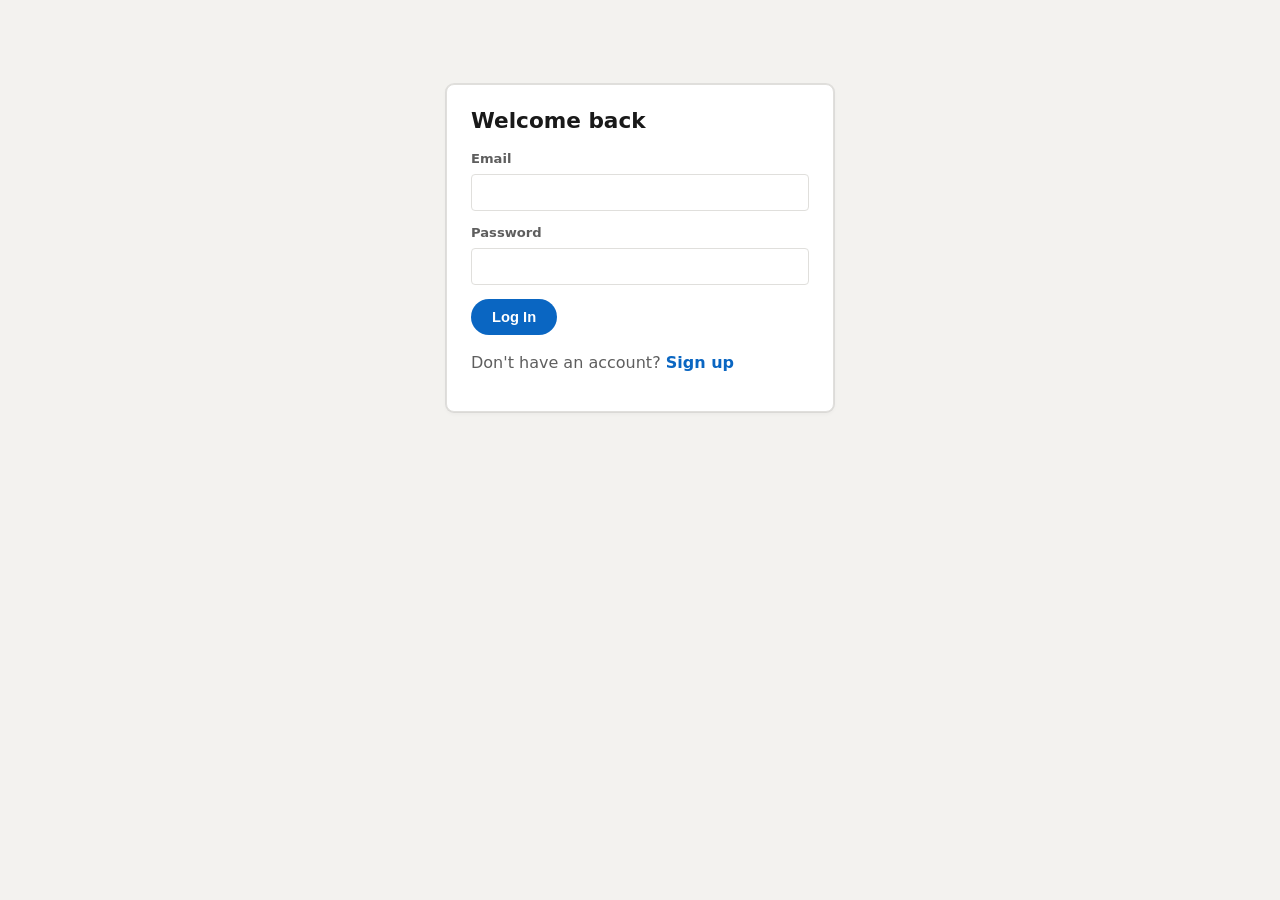
<file: frontend/index.html>
<!DOCTYPE html>
<html lang="en">
<head>
<meta charset="UTF-8" />
<title>CareerBridge</title>
<script>
  const hasToken = !!localStorage.getItem("cp_token");
  window.location.href = hasToken ? "pages/home.html" : "pages/login.html";
</script>
</head>
<body></body>
</html>
</file>
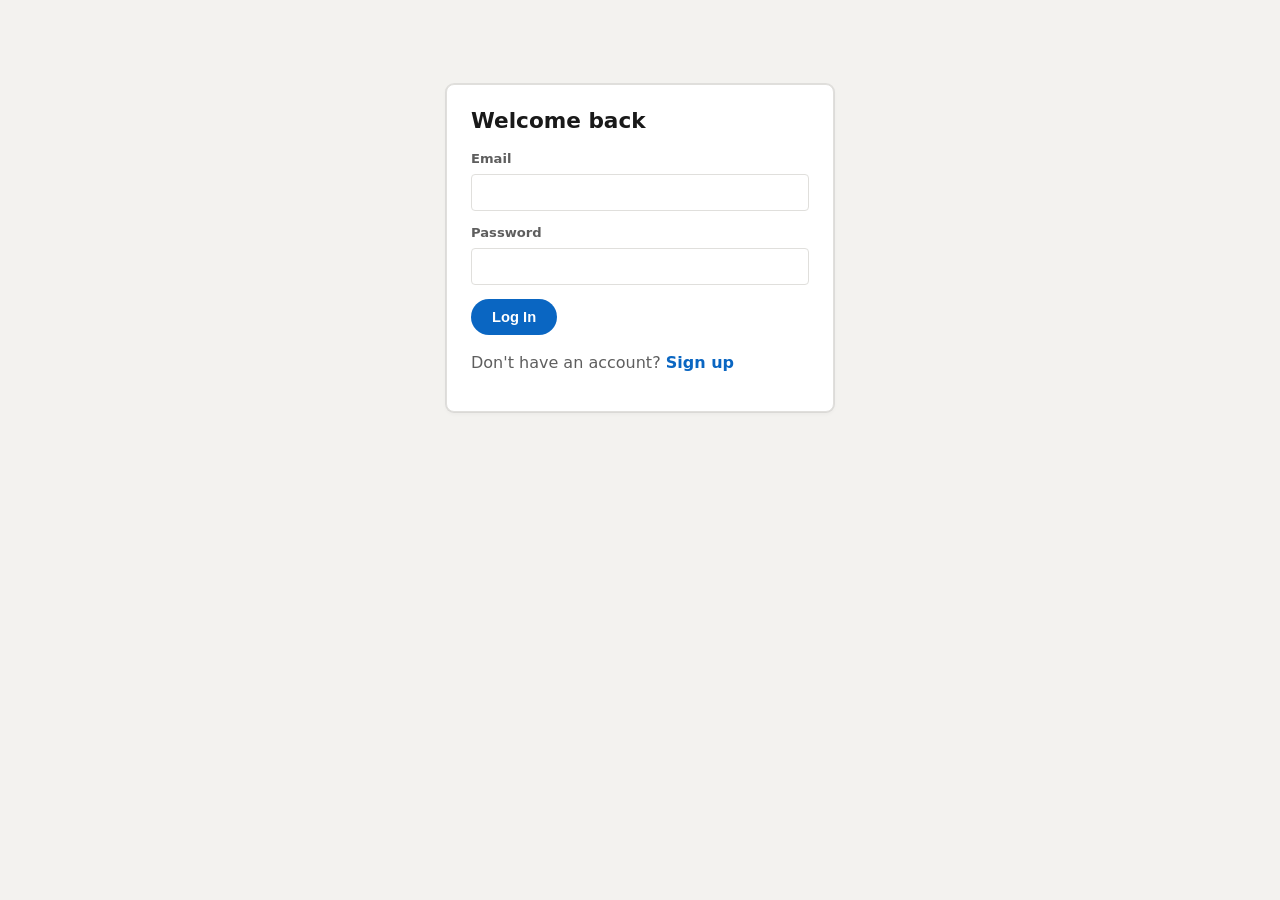
<file: frontend/pages/admin.html>
<!DOCTYPE html>
<html lang="en">
<head>
<meta charset="UTF-8" />
<title>Admin — CareerBridge</title>
<meta name="viewport" content="width=device-width, initial-scale=1" />
<link rel="stylesheet" href="../css/style.css" />
</head>
<body>
  <div class="navbar" id="navbar"></div>
  <div class="container">
    <div id="errorBox" class="error-msg"></div>
    <div id="successBox" class="success-msg"></div>

    <div class="card">
      <h3 class="mt-0">Platform Statistics</h3>
      <div id="statsGrid" class="grid cols-2 text-muted"><div class="loading-row" role="status"><span class="spinner" aria-hidden="true"></span><span>Loading</span></div></div>
    </div>

    <div class="card">
      <h3 class="mt-0">Users</h3>
      <div id="usersList" class="text-muted"><div class="loading-row" role="status"><span class="spinner" aria-hidden="true"></span><span>Loading</span></div></div>
    </div>

    <div class="card">
      <h3 class="mt-0">Organizations</h3>
      <div id="orgsList" class="text-muted"><div class="loading-row" role="status"><span class="spinner" aria-hidden="true"></span><span>Loading</span></div></div>
    </div>

    <div class="card">
      <h3 class="mt-0">Reports</h3>
      <div id="reportsList" class="text-muted"><div class="loading-row" role="status"><span class="spinner" aria-hidden="true"></span><span>Loading</span></div></div>
    </div>
  </div>

  <script src="../js/api.js"></script>
  <script>
    Auth.requireLogin();
    renderNavbar("admin.html");
    const user = Auth.getUser();
    if (user.role !== "admin") {
      document.querySelector(".container").innerHTML = `<div class="card"><p>Admins only.</p></div>`;
      throw new Error("Not an admin");
    }

    async function loadAdmin() {
      hideError("errorBox");
      try {
        const [stats, users, orgs, reports] = await Promise.all([
          apiRequest("/api/admin/stats"),
          apiRequest("/api/admin/users"),
          apiRequest("/api/admin/organizations"),
          apiRequest("/api/admin/reports"),
        ]);
        document.getElementById("statsGrid").innerHTML = Object.entries(stats).map(([key, val]) => `
          <div class="card" style="margin-bottom:0;">
            <div style="font-size:1.6rem; font-weight:700; color:var(--text);">${esc(val)}</div>
            <div class="text-muted" style="font-size:0.8rem;">${esc(key.replace(/_/g, ' '))}</div>
          </div>
        `).join("");

        document.getElementById("usersList").innerHTML = users.map(u => `
          <div class="flex-between" style="padding:8px 0; border-bottom:1px solid var(--border);">
            <div>
              <strong>${esc(u.name)}</strong> <span class="text-muted">(${esc(u.role)})</span>
              <div class="text-muted" style="font-size:0.8rem;">${esc(u.email)}</div>
            </div>
            <div>
              <span class="badge type-${u.is_active ? 'internship' : 'job'}">${u.is_active ? 'active' : 'suspended'}</span>
              ${u.is_active
                ? `<button class="secondary danger suspendBtn" data-id="${esc(u.id)}" style="margin-top:0;">Suspend</button>`
                : `<button class="secondary reactivateBtn" data-id="${esc(u.id)}" style="margin-top:0;">Reactivate</button>`}
            </div>
          </div>
        `).join("");

        document.querySelectorAll(".suspendBtn").forEach(el =>
          el.addEventListener("click", async () => {
            await apiRequest(`/api/admin/users/${el.dataset.id}/suspend`, { method: "PUT" });
            loadAdmin();
          })
        );
        document.querySelectorAll(".reactivateBtn").forEach(el =>
          el.addEventListener("click", async () => {
            await apiRequest(`/api/admin/users/${el.dataset.id}/reactivate`, { method: "PUT" });
            loadAdmin();
          })
        );

        document.getElementById("orgsList").innerHTML = orgs.length ? orgs.map(o => `
          <div class="flex-between" style="padding:8px 0; border-bottom:1px solid var(--border);">
            <div><strong>${esc(o.name)}</strong> <span class="text-muted">${esc(o.industry || '')}</span></div>
            ${o.is_verified
              ? '<span class="badge type-internship">verified</span>'
              : `<button class="verifyBtn" data-id="${esc(o.id)}" style="margin-top:0;">Verify</button>`}
          </div>
        `).join("") : `<p class="text-muted">No organizations yet.</p>`;

        document.querySelectorAll(".verifyBtn").forEach(el =>
          el.addEventListener("click", async () => {
            await apiRequest(`/api/admin/organizations/${el.dataset.id}/verify`, { method: "PUT" });
            loadAdmin();
          })
        );

        document.getElementById("reportsList").innerHTML = reports.length ? reports.map(r => `
          <div style="padding:8px 0; border-bottom:1px solid var(--border);">
            <div class="flex-between">
              <strong>${esc(r.target_type)} report by ${esc(r.reporter_name)}</strong>
              <span class="badge type-job">${esc(r.status)}</span>
            </div>
            <p class="text-muted" style="font-size:0.85rem;">${esc(r.reason)}</p>
          </div>
        `).join("") : `<p class="text-muted">No reports.</p>`;

      } catch (err) {
        showError("errorBox", err.message);
      }
    }

    loadAdmin();
  </script>
</body>
</html>
</file>
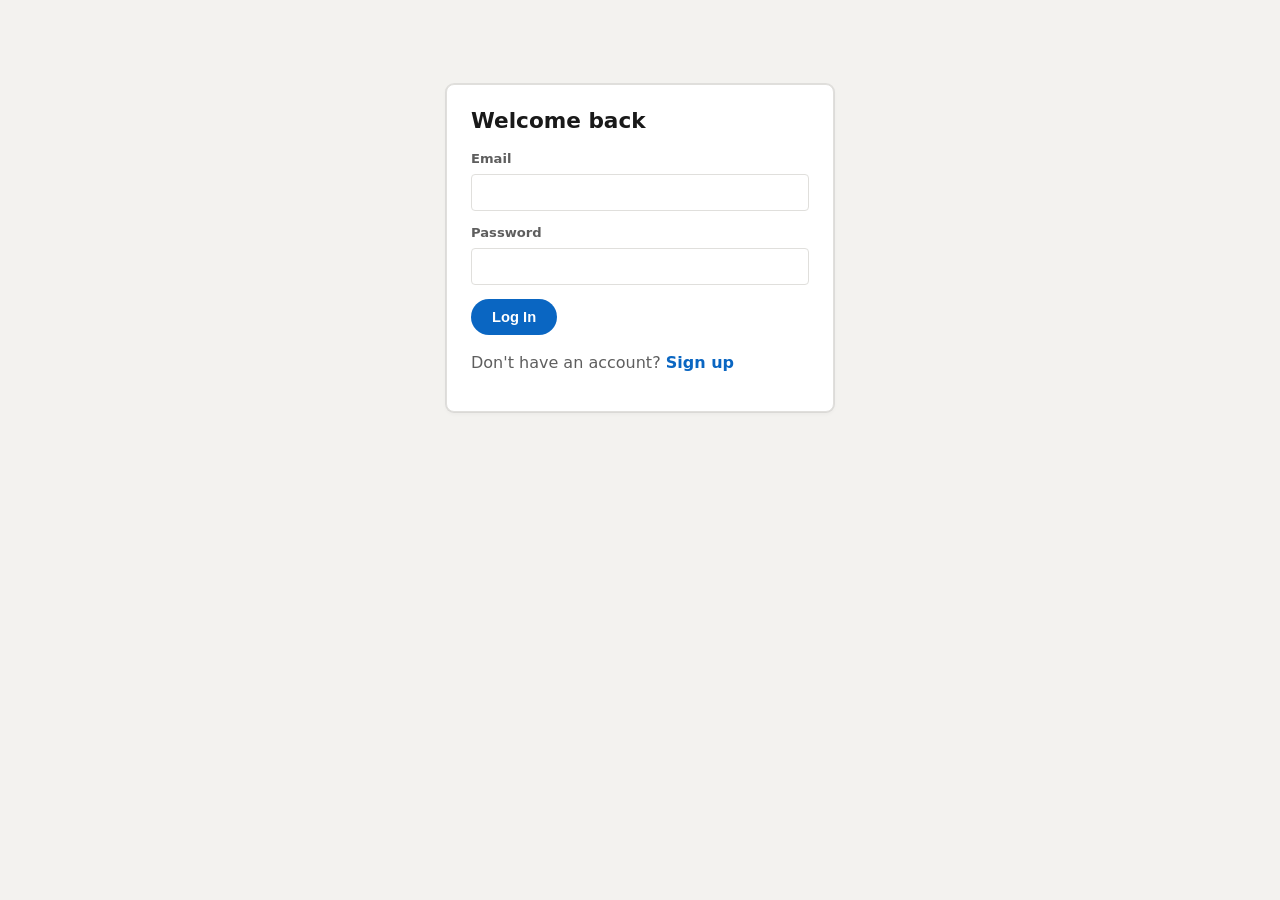
<file: frontend/pages/ai-assistant.html>
<!DOCTYPE html>
<html lang="en">
<head>
<meta charset="UTF-8" />
<title>AI Assistant — CareerBridge</title>
<meta name="viewport" content="width=device-width, initial-scale=1" />
<link rel="stylesheet" href="../css/style.css" />
</head>
<body>
  <div class="navbar" id="navbar"></div>
  <div class="container">
    <div id="errorBox" class="error-msg"></div>
    <div id="successBox" class="success-msg"></div>

    <div class="card">
      <h3 class="mt-0">💬 Career Assistant</h3>
      <p class="text-muted">Ask anything about your profile, skills, or career path — the assistant uses your actual profile data.</p>
      <textarea id="careerQuestion" rows="2" placeholder="e.g. What skills am I missing for backend roles?"></textarea>
      <button id="askBtn">Ask</button>
      <div id="careerAnswer" style="margin-top:14px;"></div>
    </div>

    <div class="card">
      <h3 class="mt-0">📋 Job Description Analyzer</h3>
      <p class="text-muted">Paste a job description to see required skills, and your match if you're logged in.</p>
      <textarea id="jobDescription" rows="5" placeholder="Paste the full job description here..."></textarea>
      <button id="analyzeJobBtn">Analyze</button>
      <div id="jobAnalysisResult" style="margin-top:14px;"></div>
    </div>

    <div class="card">
      <h3 class="mt-0">📄 Resume → Profile</h3>
      <p class="text-muted">Upload a PDF or DOCX resume. You'll review everything before it's saved — nothing is added automatically.</p>
      <input type="file" id="resumeFile" accept=".pdf,.docx" />
      <button id="uploadResumeBtn">Extract Info</button>
      <div id="resumePreview" style="margin-top:14px;"></div>
    </div>
  </div>

  <script src="../js/api.js"></script>
  <script>
    Auth.requireLogin();
    renderNavbar("ai-assistant.html");

    document.getElementById("askBtn").addEventListener("click", (e) => withBusy(e.currentTarget, "Thinking...", async () => {
      const question = document.getElementById("careerQuestion").value.trim();
      if (!question) return;
      const el = document.getElementById("careerAnswer");
      el.innerHTML = spinnerHtml("Thinking");
      try {
        const result = await apiRequest("/api/ai/career-assistant", { method: "POST", body: { question } });
        el.innerHTML = `
          <p>${esc(result.answer)}</p>
          ${result.suggested_next_steps.length ? `
            <p class="text-muted" style="margin-bottom:4px;">Suggested next steps:</p>
            <ul>${result.suggested_next_steps.map(s => `<li>${esc(s)}</li>`).join("")}</ul>
          ` : ''}
        `;
      } catch (err) {
        el.innerHTML = "";
        showError("errorBox", err.message);
      }
    }));

    document.getElementById("analyzeJobBtn").addEventListener("click", (e) => withBusy(e.currentTarget, "Analyzing...", async () => {
      const description = document.getElementById("jobDescription").value.trim();
      if (!description) return;
      const el = document.getElementById("jobAnalysisResult");
      el.innerHTML = spinnerHtml("Analyzing");
      try {
        const result = await apiRequest("/api/ai/job-analyzer", { method: "POST", body: { description } });
        const a = result.analysis;
        let html = `
          <div><strong>Required skills:</strong> ${a.required_skills.map(s => `<span class="tag">${esc(s)}</span>`).join("") || '<span class="text-muted">None detected</span>'}</div>
          <div style="margin-top:8px;"><strong>Preferred skills:</strong> ${a.preferred_skills.map(s => `<span class="tag">${esc(s)}</span>`).join("") || '<span class="text-muted">None detected</span>'}</div>
          <p class="text-muted" style="margin-top:8px;">Education: ${esc(a.education_requirement || 'Not specified')} • Experience: ${esc(a.experience_requirement || 'Not specified')} • Difficulty: ${esc(a.estimated_difficulty || 'unclear')}</p>
          ${a.key_notes ? `<p class="text-muted"><strong>Notes:</strong> ${esc(a.key_notes)}</p>` : ''}
        `;
        if (result.match) {
          html += `
            <div class="match-score" style="margin-top:14px;">${result.match.match_score}%</div>
            <p class="text-muted" style="margin-top:-8px;">Your match against this job</p>
          `;
        }
        el.innerHTML = html;
      } catch (err) {
        el.innerHTML = "";
        showError("errorBox", err.message);
      }
    }));

    document.getElementById("uploadResumeBtn").addEventListener("click", (ev) => withBusy(ev.currentTarget, "Reading resume...", async () => {
      const fileInput = document.getElementById("resumeFile");
      if (!fileInput.files.length) { showError("errorBox", "Choose a file first."); return; }
      const el = document.getElementById("resumePreview");
      el.innerHTML = spinnerHtml("Reading your resume. This can take up to a minute");

      const formData = new FormData();
      formData.append("file", fileInput.files[0]);

      try {
        const response = await fetch(`${API_BASE_URL}/api/ai/resume-to-profile`, {
          method: "POST",
          headers: { "Authorization": `Bearer ${Auth.getToken()}` },
          body: formData,
        });
        const data = await response.json();
        if (!response.ok) throw new Error(data.detail || "Resume analysis failed.");

        window._resumeData = data;
        el.innerHTML = `
          <p class="text-muted">Review the extracted info below, then confirm to save it to your profile.</p>
          <label>Headline</label><input type="text" id="rHeadline" value="${esc(data.headline || '')}" />
          <label>Bio</label><textarea id="rBio" rows="2">${esc(data.bio || '')}</textarea>
          <label>Skills (comma separated)</label><input type="text" id="rSkills" value="${esc((data.skills || []).join(', '))}" />
          <p class="text-muted" style="margin-top:10px;">Education found: ${data.education.length} • Experience found: ${data.experience.length} • Projects found: ${data.projects.length}</p>
          <button id="confirmResumeBtn">Confirm &amp; Save to Profile</button>
        `;

        document.getElementById("confirmResumeBtn").addEventListener("click", (ev) => withBusy(ev.currentTarget, "Saving to profile...", async () => {
          try {
            await apiRequest("/api/ai/resume-to-profile/confirm", {
              timeoutMs: 120000,
              method: "POST",
              body: {
                headline: document.getElementById("rHeadline").value,
                bio: document.getElementById("rBio").value,
                skills: document.getElementById("rSkills").value.split(",").map(s => s.trim()).filter(Boolean),
                education: data.education,
                experience: data.experience,
                projects: data.projects,
                certifications: data.certifications,
              },
            });
            showSuccess("successBox", "Profile updated from resume.");
            el.innerHTML = "";
          } catch (err) {
            showError("errorBox", err.message);
          }
        }));
      } catch (err) {
        el.innerHTML = "";
        showError("errorBox", err.message);
      }
    }));
  </script>
</body>
</html>
</file>
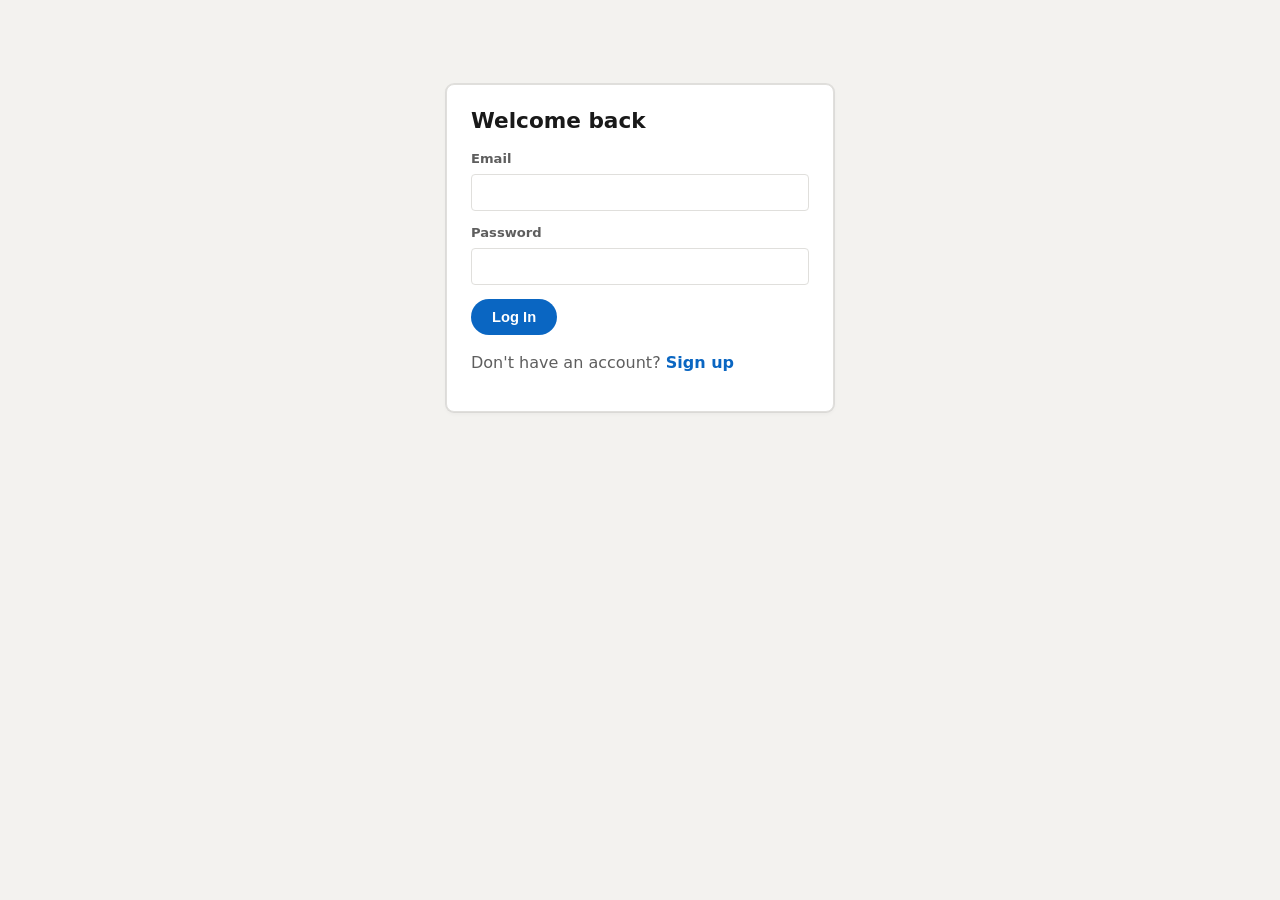
<file: frontend/pages/connections.html>
<!DOCTYPE html>
<html lang="en">
<head>
<meta charset="UTF-8" />
<title>Connections — CareerBridge</title>
<meta name="viewport" content="width=device-width, initial-scale=1" />
<link rel="stylesheet" href="../css/style.css" />
</head>
<body>
  <div class="navbar" id="navbar"></div>
  <div class="container">
    <div id="errorBox" class="error-msg"></div>
    <div id="successBox" class="success-msg"></div>

    <div class="card">
      <h3 class="mt-0">Pending Requests</h3>
      <div id="pendingList" class="text-muted"><div class="loading-row" role="status"><span class="spinner" aria-hidden="true"></span><span>Loading</span></div></div>
    </div>

    <div class="card">
      <h3 class="mt-0">Your Connections</h3>
      <div id="connectionsList" class="text-muted"><div class="loading-row" role="status"><span class="spinner" aria-hidden="true"></span><span>Loading</span></div></div>
    </div>
  </div>

  <script src="../js/api.js"></script>
  <script>
    Auth.requireLogin();
    renderNavbar("connections.html");

    async function loadConnections() {
      hideError("errorBox");
      try {
        const [pending, connections] = await Promise.all([
          apiRequest("/api/connections/pending"),
          apiRequest("/api/connections"),
        ]);
        document.getElementById("pendingList").innerHTML = pending.length
          ? pending.map(p => `
              <div class="flex-between" style="padding:8px 0; border-bottom:1px solid var(--border);">
                <div><strong>${esc(p.requester_name)}</strong> <span class="text-muted">(${esc(p.requester_role)})</span></div>
                <div>
                  <button data-id="${esc(p.id)}" class="acceptBtn" style="margin-top:0;">Accept</button>
                  <button data-id="${esc(p.id)}" class="secondary rejectBtn" style="margin-top:0;">Reject</button>
                </div>
              </div>
            `).join("")
          : `<p class="text-muted">No pending requests.</p>`;

        document.getElementById("connectionsList").innerHTML = connections.length
          ? connections.map(c => `
              <div class="flex-between" style="padding:8px 0; border-bottom:1px solid var(--border);">
                <div><strong>${esc(c.other_user_name)}</strong> <span class="text-muted">(${esc(c.other_user_role)})</span></div>
                <button data-id="${esc(c.id)}" class="secondary danger removeBtn" style="margin-top:0;">Remove</button>
              </div>
            `).join("")
          : `<p class="text-muted">No connections yet. Search for people to connect with.</p>`;

        document.querySelectorAll(".acceptBtn").forEach(el =>
          el.addEventListener("click", async () => {
            await apiRequest(`/api/connections/${el.dataset.id}/accept`, { method: "PUT" });
            showSuccess("successBox", "Connection accepted.");
            loadConnections();
          })
        );
        document.querySelectorAll(".rejectBtn").forEach(el =>
          el.addEventListener("click", async () => {
            await apiRequest(`/api/connections/${el.dataset.id}/reject`, { method: "PUT" });
            loadConnections();
          })
        );
        document.querySelectorAll(".removeBtn").forEach(el =>
          el.addEventListener("click", async () => {
            await apiRequest(`/api/connections/${el.dataset.id}`, { method: "DELETE" });
            loadConnections();
          })
        );
      } catch (err) {
        showError("errorBox", err.message);
      }
    }

    loadConnections();
  </script>
</body>
</html>
</file>
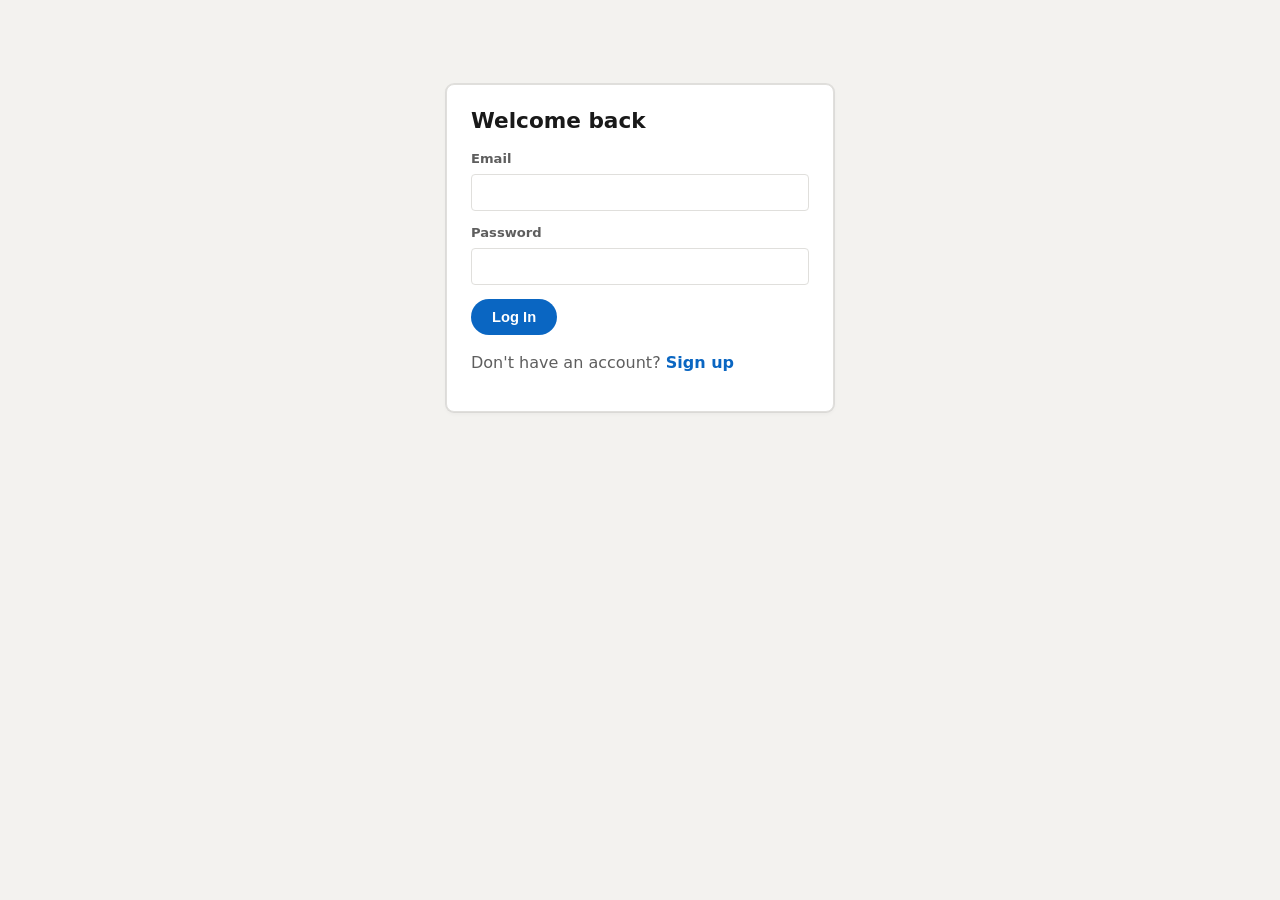
<file: frontend/pages/feed.html>
<!DOCTYPE html>
<html lang="en">
<head>
<meta charset="UTF-8" />
<title>Feed — CareerBridge</title>
<meta name="viewport" content="width=device-width, initial-scale=1" />
<link rel="stylesheet" href="../css/style.css" />
</head>
<body>
  <div class="navbar" id="navbar"></div>
  <div class="container">
    <div id="errorBox" class="error-msg"></div>
    <div id="successBox" class="success-msg"></div>

    <div class="card">
      <h3 class="mt-0">Share something</h3>
      <textarea id="postContent" rows="3" placeholder="Share an update, achievement, question, or project..."></textarea>
      <div class="grid cols-2">
        <select id="postType">
          <option value="text">Text</option>
          <option value="achievement">Achievement</option>
          <option value="project">Project</option>
          <option value="question">Question</option>
          <option value="learning">Learning</option>
          <option value="announcement">Announcement</option>
        </select>
        <button class="secondary" id="aiHelpBtn" type="button" style="margin-top:0;">✨ AI: Improve Writing</button>
      </div>
      <button id="publishBtn">Publish</button>
    </div>

    <div class="card">
      <h3 class="mt-0">Recommended For You</h3>
      <div id="recommendedOpportunities" class="text-muted"><div class="loading-row" role="status"><span class="spinner" aria-hidden="true"></span><span>Loading</span></div></div>
    </div>

    <div class="card">
      <h3 class="mt-0">Your Feed</h3>
      <div id="postsFeed" class="text-muted"><div class="loading-row" role="status"><span class="spinner" aria-hidden="true"></span><span>Loading</span></div></div>
    </div>
  </div>

  <script src="../js/api.js"></script>
  <script>
    Auth.requireLogin();
    renderNavbar("feed.html");
    const user = Auth.getUser();

    document.getElementById("aiHelpBtn").addEventListener("click", (e) => withBusy(e.currentTarget, "Improving...", async () => {
      const content = document.getElementById("postContent").value.trim();
      if (!content) { showError("errorBox", "Write a draft first."); return; }
      try {
        const result = await apiRequest("/api/ai/post-assistant", {
          method: "POST",
          body: { content, action: "improve" },
        });
        document.getElementById("postContent").value = result.revised_content;
        if (result.suggested_hashtags && result.suggested_hashtags.length) {
          showSuccess("successBox", "Suggested hashtags: " + result.suggested_hashtags.join(" "));
        }
      } catch (err) {
        showError("errorBox", err.message);
      }
    }));

    document.getElementById("publishBtn").addEventListener("click", (e) => withBusy(e.currentTarget, "Publishing...", async () => {
      const content = document.getElementById("postContent").value.trim();
      if (!content) { showError("errorBox", "Post content cannot be empty."); return; }
      try {
        await apiRequest("/api/posts", {
          method: "POST",
          body: { content, post_type: document.getElementById("postType").value },
        });
        document.getElementById("postContent").value = "";
        showSuccess("successBox", "Published.");
        loadFeed();
      } catch (err) {
        showError("errorBox", err.message);
      }
    }));

    function postCardHtml(p) {
      return `
        <div class="card" style="margin-bottom:10px;">
          <div class="flex-between">
            <strong>${esc(p.author_name)}</strong>
            <span class="badge type-job">${esc(p.post_type)}</span>
          </div>
          <p>${esc(p.content)}</p>
          <div class="flex text-muted" style="font-size:0.85rem; gap:16px;">
            <a href="#" class="likeBtn" data-id="${esc(p.id)}">👍 ${esc(p.like_count)}</a>
            <span>💬 ${esc(p.comment_count)}</span>
          </div>
        </div>
      `;
    }

    async function loadFeed() {
      hideError("errorBox");
      try {
        const feed = await apiRequest("/api/feed?limit=20");

        document.getElementById("recommendedOpportunities").innerHTML = feed.opportunities.length
          ? feed.opportunities.map(o => `
              <div style="padding:8px 0; border-bottom:1px solid var(--border);">
                <div class="flex-between">
                  <a href="opportunity-detail.html?id=${encodeURIComponent(o.id)}"><strong>${esc(o.title)}</strong></a>
                  <span class="badge type-${esc(o.type)}">${esc(o.type)}</span>
                </div>
                <div class="text-muted" style="font-size:0.85rem;">${esc(o.organization_name)}</div>
              </div>
            `).join("")
          : `<p class="text-muted">No recommendations yet — add skills to your profile to improve these.</p>`;

        document.getElementById("postsFeed").innerHTML = feed.posts.length
          ? feed.posts.map(postCardHtml).join("")
          : `<p class="text-muted">No posts yet. Be the first to share something!</p>`;

        document.querySelectorAll(".likeBtn").forEach(el => {
          el.addEventListener("click", async (e) => {
            e.preventDefault();
            if (el.dataset.busy) return;
            el.dataset.busy = "1";
            try {
              await apiRequest(`/api/posts/${e.currentTarget.dataset.id}/like`, { method: "POST" });
              loadFeed();
            } catch (err) {
              showError("errorBox", err.message);
              delete el.dataset.busy;   // let the person try again after a failure
            }
          });
        });
      } catch (err) {
        showError("errorBox", err.message);
      }
    }

    loadFeed();
  </script>
</body>
</html>
</file>
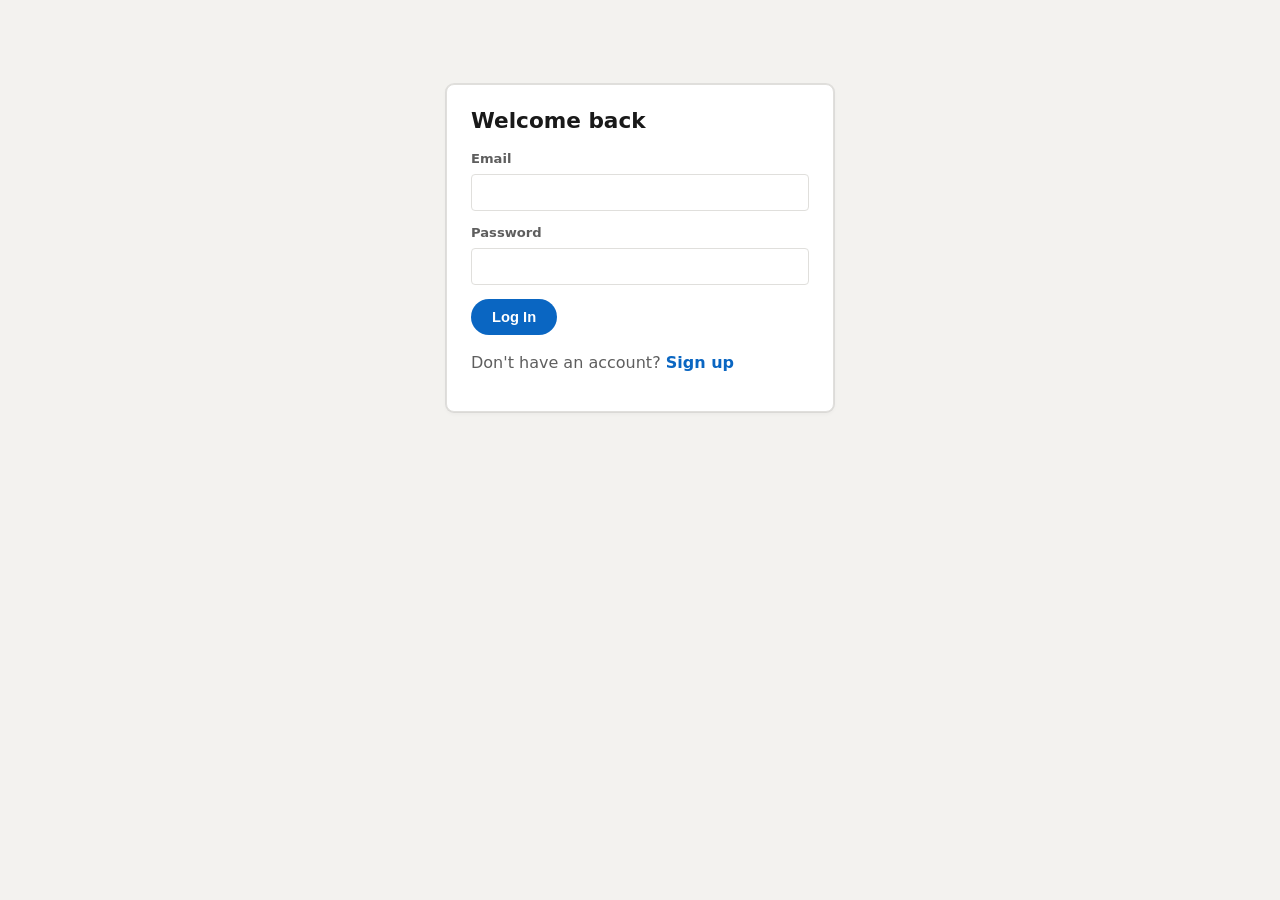
<file: frontend/pages/home.html>
<!DOCTYPE html>
<html lang="en">
<head>
<meta charset="UTF-8" />
<title>Dashboard — CareerBridge</title>
<meta name="viewport" content="width=device-width, initial-scale=1" />
<link rel="stylesheet" href="../css/style.css" />
</head>
<body>
  <div class="navbar" id="navbar"></div>
  <div class="container">
    <div id="errorBox" class="error-msg"></div>

    <div class="card">
      <h2 class="mt-0" id="welcomeMsg">Welcome back</h2>
      <div id="completionSection"></div>
    </div>

    <div class="card">
      <div class="flex-between">
        <h3 class="mt-0">Latest Opportunities</h3>
        <a href="opportunities.html">View all &rarr;</a>
      </div>
      <div id="opportunitiesList" class="text-muted"><div class="loading-row" role="status"><span class="spinner" aria-hidden="true"></span><span>Loading</span></div></div>
    </div>

    <div class="card">
      <div class="flex-between">
        <h3 class="mt-0">Your Applications</h3>
      </div>
      <div id="applicationsList" class="text-muted"><div class="loading-row" role="status"><span class="spinner" aria-hidden="true"></span><span>Loading</span></div></div>
    </div>
  </div>

  <script src="../js/api.js"></script>
  <script>
    Auth.requireLogin();
    renderNavbar("home.html");

    async function loadDashboard() {
      const user = Auth.getUser();
      document.getElementById("welcomeMsg").textContent = `Welcome back, ${user.name}`;

      try {
        const isCandidate = user.role === "student" || user.role === "professional";
        // Fire all requests at once instead of waiting for each in turn.
        const [profile, opportunities, applications] = await Promise.all([
          isCandidate ? apiRequest("/api/profile") : Promise.resolve(null),
          apiRequest("/api/opportunities?limit=5"),
          isCandidate ? apiRequest("/api/applications") : Promise.resolve(null),
        ]);

        if (isCandidate) {
          document.getElementById("completionSection").innerHTML = `
            <p class="text-muted" style="margin-bottom:2px;">Profile Completion: ${profile.profile_completion}%</p>
            <div class="completion-bar"><div style="width:${profile.profile_completion}%"></div></div>
            ${profile.profile_completion < 100 ? '<a href="profile.html">Complete your profile &rarr;</a>' : ''}
          `;
        } else {
          document.getElementById("completionSection").innerHTML =
            `<p class="text-muted">Organization account — manage your postings from the Opportunities page.</p>`;
        }

        document.getElementById("opportunitiesList").innerHTML = opportunities.length
          ? opportunities.map(opportunityCardHtml).join("")
          : `<p class="text-muted">No opportunities posted yet.</p>`;

        if (isCandidate) {
          document.getElementById("applicationsList").innerHTML = applications.length
            ? applications.map(a => `
                <div class="flex-between" style="padding:8px 0; border-bottom:1px solid var(--border);">
                  <div>
                    <strong>${esc(a.opportunity_title)}</strong>
                    <div class="text-muted" style="font-size:0.85rem;">${esc(a.organization_name)}</div>
                  </div>
                  <span class="badge type-job">${esc(a.status.replace('_',' '))}</span>
                </div>
              `).join("")
            : `<p class="text-muted">You haven't applied to anything yet.</p>`;
        } else {
          document.getElementById("applicationsList").innerHTML =
            `<p class="text-muted">Not applicable for organization accounts.</p>`;
        }
      } catch (err) {
        showError("errorBox", err.message);
      }
    }

    function opportunityCardHtml(o) {
      return `
        <div style="padding:10px 0; border-bottom:1px solid var(--border);">
          <div class="flex-between">
            <strong>${esc(o.title)}</strong>
            <span class="badge type-${esc(o.type)}">${esc(o.type)}</span>
          </div>
          <div class="text-muted" style="font-size:0.85rem;">
            ${esc(o.organization_name)} • ${esc(o.location || 'Location not specified')}
          </div>
          <a href="opportunity-detail.html?id=${encodeURIComponent(o.id)}">View details &rarr;</a>
        </div>
      `;
    }

    loadDashboard();
  </script>
</body>
</html>
</file>
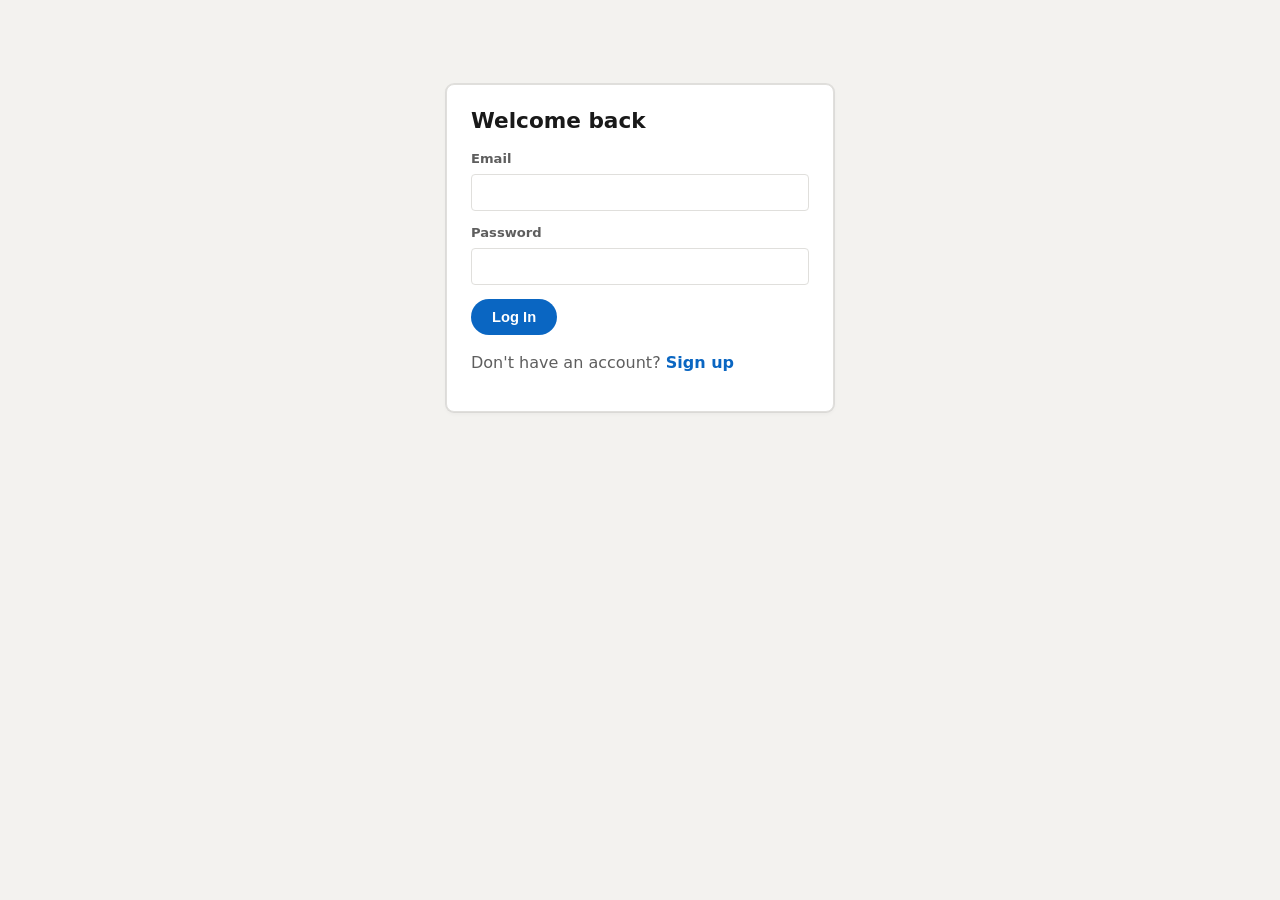
<file: frontend/pages/login.html>
<!DOCTYPE html>
<html lang="en">
<head>
<meta charset="UTF-8" />
<title>Login — CareerBridge</title>
<meta name="viewport" content="width=device-width, initial-scale=1" />
<link rel="stylesheet" href="../css/style.css" />
</head>
<body>
  <div class="container" style="max-width: 420px; margin-top: 60px;">
    <div class="card">
      <h2 class="mt-0">Welcome back</h2>
      <div id="errorBox" class="error-msg"></div>
      <form id="loginForm">
        <label for="email">Email</label>
        <input type="email" id="email" required />

        <label for="password">Password</label>
        <input type="password" id="password" required />

        <button type="submit" id="submitBtn">Log In</button>
      </form>
      <p class="text-muted" style="margin-top:16px;">
        Don't have an account? <a href="signup.html">Sign up</a>
      </p>
    </div>
  </div>

  <script src="../js/api.js"></script>
  <script>
    document.getElementById("loginForm").addEventListener("submit", async (e) => {
      e.preventDefault();
      hideError("errorBox");
      const submitBtn = document.getElementById("submitBtn");
      submitBtn.disabled = true;
      submitBtn.textContent = "Logging in...";

      try {
        const data = await apiRequest("/api/auth/login", {
          method: "POST",
          auth: false,
          body: {
            email: document.getElementById("email").value.trim(),
            password: document.getElementById("password").value,
          },
        });
        Auth.setSession(data.access_token, data.user);
        window.location.href = "home.html";
      } catch (err) {
        showError("errorBox", err.message);
      } finally {
        submitBtn.disabled = false;
        submitBtn.textContent = "Log In";
      }
    });
  </script>
</body>
</html>
</file>
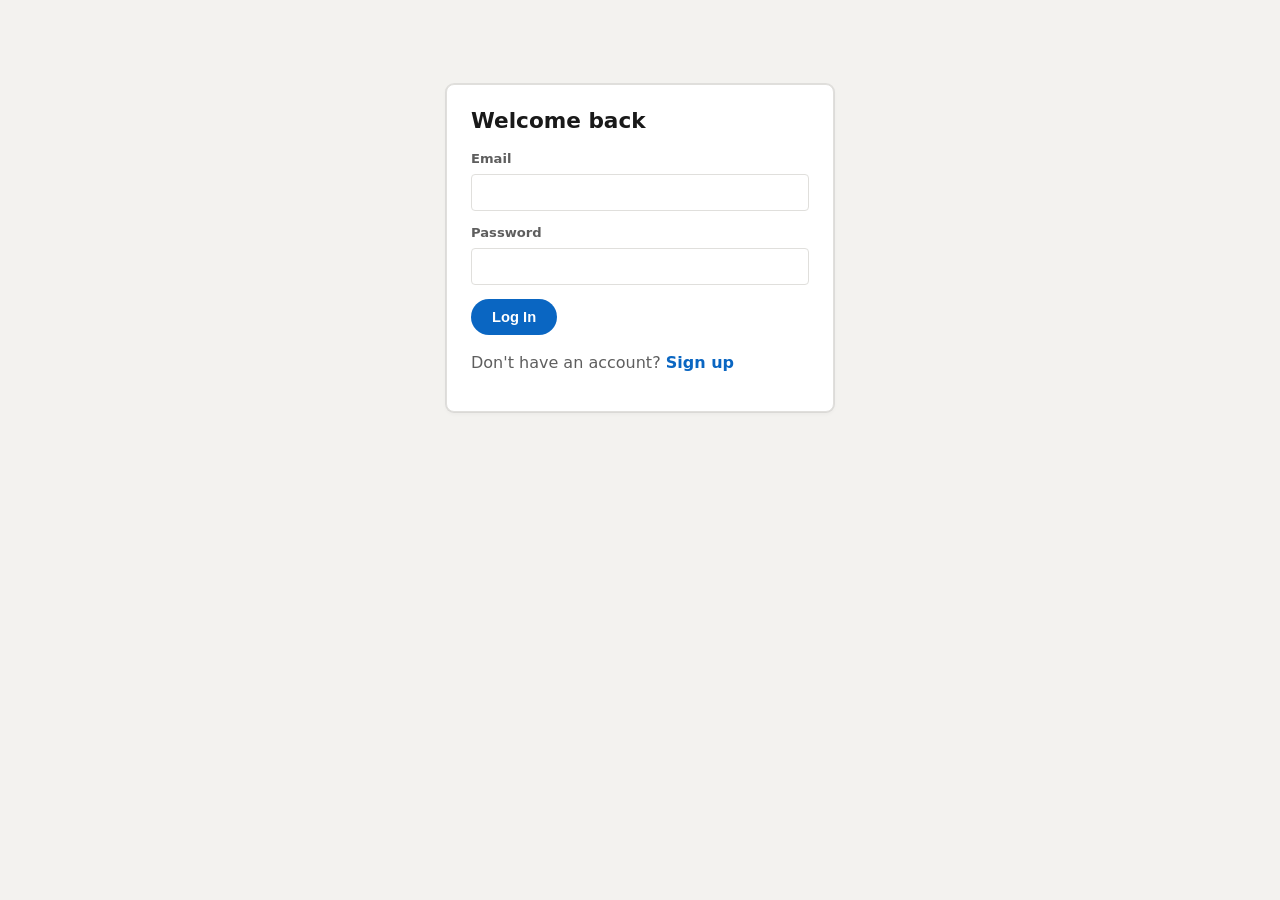
<file: frontend/pages/notifications.html>
<!DOCTYPE html>
<html lang="en">
<head>
<meta charset="UTF-8" />
<title>Notifications — CareerBridge</title>
<meta name="viewport" content="width=device-width, initial-scale=1" />
<link rel="stylesheet" href="../css/style.css" />
</head>
<body>
  <div class="navbar" id="navbar"></div>
  <div class="container">
    <div id="errorBox" class="error-msg"></div>
    <div class="card">
      <div class="flex-between">
        <h3 class="mt-0">Notifications</h3>
        <button class="secondary" id="markAllBtn" style="margin-top:0;">Mark all as read</button>
      </div>
      <div id="notificationsList" class="text-muted"><div class="loading-row" role="status"><span class="spinner" aria-hidden="true"></span><span>Loading</span></div></div>
    </div>
  </div>

  <script src="../js/api.js"></script>
  <script>
    Auth.requireLogin();
    renderNavbar("notifications.html");

    document.getElementById("markAllBtn").addEventListener("click", async () => {
      await apiRequest("/api/notifications/read-all", { method: "PUT" });
      loadNotifications();
    });

    async function loadNotifications() {
      hideError("errorBox");
      try {
        const notifications = await apiRequest("/api/notifications");
        document.getElementById("notificationsList").innerHTML = notifications.length
          ? notifications.map(n => `
              <div style="padding:10px 0; border-bottom:1px solid var(--border); ${n.is_read ? 'opacity:0.6;' : ''}">
                <div class="flex-between">
                  <strong>${esc(n.title)}</strong>
                  ${!n.is_read ? '<span class="tag">new</span>' : ''}
                </div>
                ${n.body ? `<p class="text-muted" style="margin:4px 0;">${esc(n.body)}</p>` : ''}
                <span class="text-muted" style="font-size:0.8rem;">${new Date(n.created_at).toLocaleString()}</span>
              </div>
            `).join("")
          : `<p class="text-muted">No notifications yet.</p>`;
      } catch (err) {
        showError("errorBox", err.message);
      }
    }

    loadNotifications();
  </script>
</body>
</html>
</file>
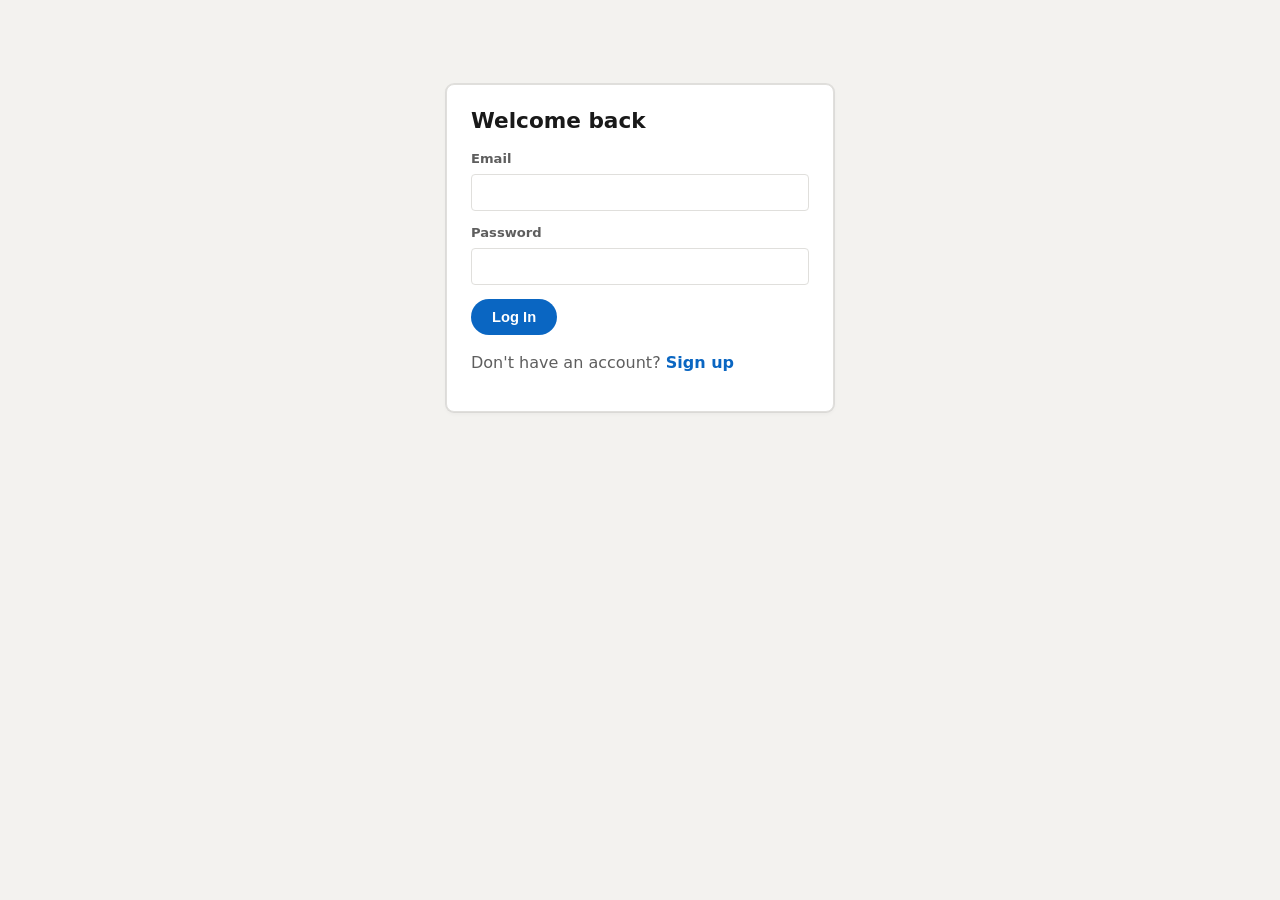
<file: frontend/pages/opportunities.html>
<!DOCTYPE html>
<html lang="en">
<head>
<meta charset="UTF-8" />
<title>Opportunities — CareerBridge</title>
<meta name="viewport" content="width=device-width, initial-scale=1" />
<link rel="stylesheet" href="../css/style.css" />
</head>
<body>
  <div class="navbar" id="navbar"></div>
  <div class="container">
    <div id="errorBox" class="error-msg"></div>
    <div id="successBox" class="success-msg"></div>

    <div class="card">
      <h3 class="mt-0">Filter Opportunities</h3>
      <div class="grid cols-2">
        <div>
          <label for="filterType">Type</label>
          <select id="filterType">
            <option value="">All types</option>
            <option value="job">Job</option>
            <option value="internship">Internship</option>
            <option value="scholarship">Scholarship</option>
            <option value="fellowship">Fellowship</option>
            <option value="competition">Competition</option>
            <option value="event">Event</option>
            <option value="training">Training</option>
          </select>
        </div>
        <div>
          <label for="filterSearch">Search</label>
          <input type="text" id="filterSearch" placeholder="Keyword..." />
        </div>
      </div>
      <button id="applyFiltersBtn" type="button">Apply Filters</button>
    </div>

    <div id="orgCreateSection"></div>

    <div class="card">
      <h3 class="mt-0">Opportunities</h3>
      <div id="opportunitiesList" class="text-muted"><div class="loading-row" role="status"><span class="spinner" aria-hidden="true"></span><span>Loading</span></div></div>
    </div>
  </div>

  <script src="../js/api.js"></script>
  <script>
    Auth.requireLogin();
    renderNavbar("opportunities.html");
    const user = Auth.getUser();

    if (user.role === "organization") {
      document.getElementById("orgCreateSection").innerHTML = `
        <div class="card">
          <h3 class="mt-0">Post a New Opportunity</h3>
          <p class="text-muted" style="font-size:0.85rem;">
            Note: you need an organization profile first. If this is your first post,
            <a href="#" id="createOrgLink">create your organization profile</a>.
          </p>
          <form id="opportunityForm" style="display:none;">
            <input type="hidden" id="orgId" />
            <label>Title</label><input type="text" id="oppTitle" required />
            <label>Description</label><textarea id="oppDescription" rows="3" required></textarea>
            <div class="grid cols-2">
              <div>
                <label>Type</label>
                <select id="oppType">
                  <option value="job">Job</option>
                  <option value="internship">Internship</option>
                  <option value="scholarship">Scholarship</option>
                  <option value="fellowship">Fellowship</option>
                  <option value="competition">Competition</option>
                  <option value="event">Event</option>
                  <option value="training">Training</option>
                </select>
              </div>
              <div>
                <label>Work Mode</label>
                <select id="oppWorkMode">
                  <option value="">N/A</option>
                  <option value="remote">Remote</option>
                  <option value="hybrid">Hybrid</option>
                  <option value="on_site">On-site</option>
                </select>
              </div>
            </div>
            <label>Location</label><input type="text" id="oppLocation" />
            <label>Required skills (comma separated)</label><input type="text" id="oppRequiredSkills" placeholder="Python, PostgreSQL" />
            <label>Preferred skills (comma separated)</label><input type="text" id="oppPreferredSkills" placeholder="Docker, AWS" />
            <button type="submit">Post Opportunity</button>
          </form>
        </div>
      `;
      setupOrgCreation();
    }

    async function setupOrgCreation() {
      let orgId = localStorage.getItem("cp_org_id");
      if (orgId) showOpportunityForm(orgId);

      document.getElementById("createOrgLink").addEventListener("click", async (e) => {
        e.preventDefault();
        const name = prompt("Organization name:");
        if (!name) return;
        try {
          const org = await apiRequest("/api/organizations", { method: "POST", body: { name } });
          localStorage.setItem("cp_org_id", org.id);
          showOpportunityForm(org.id);
          showSuccess("successBox", "Organization profile created.");
        } catch (err) {
          showError("errorBox", err.message);
        }
      });
    }

    let opportunityFormBound = false;
    function showOpportunityForm(orgId) {
      document.getElementById("orgId").value = orgId;
      document.getElementById("opportunityForm").style.display = "block";
      if (opportunityFormBound) return; // avoid stacking duplicate submit handlers
      opportunityFormBound = true;
      document.getElementById("opportunityForm").addEventListener("submit", async (e) => {
        e.preventDefault();
        try {
          await apiRequest(`/api/organizations/${orgId}/opportunities`, {
            method: "POST",
            body: {
              title: document.getElementById("oppTitle").value,
              description: document.getElementById("oppDescription").value,
              type: document.getElementById("oppType").value,
              work_mode: document.getElementById("oppWorkMode").value || null,
              location: document.getElementById("oppLocation").value || null,
              required_skills: document.getElementById("oppRequiredSkills").value.split(",").map(s => s.trim()).filter(Boolean),
              preferred_skills: document.getElementById("oppPreferredSkills").value.split(",").map(s => s.trim()).filter(Boolean),
            },
          });
          showSuccess("successBox", "Opportunity posted!");
          document.getElementById("opportunityForm").reset();
          loadOpportunities();
        } catch (err) {
          showError("errorBox", err.message);
        }
      });
    }

    async function loadOpportunities() {
      hideError("errorBox");
      const type = document.getElementById("filterType").value;
      const search = document.getElementById("filterSearch").value.trim();
      const params = new URLSearchParams();
      if (type) params.set("type", type);
      if (search) params.set("search", search);

      try {
        const opportunities = await apiRequest(`/api/opportunities?${params.toString()}`);
        document.getElementById("opportunitiesList").innerHTML = opportunities.length
          ? opportunities.map(o => `
              <div style="padding:12px 0; border-bottom:1px solid var(--border);">
                <div class="flex-between">
                  <strong>${esc(o.title)}</strong>
                  <span class="badge type-${esc(o.type)}">${esc(o.type)}</span>
                </div>
                <div class="text-muted" style="font-size:0.85rem;">
                  ${esc(o.organization_name)} • ${esc(o.location || 'Location not specified')}
                  ${o.deadline ? ' • Deadline: ' + new Date(o.deadline).toLocaleDateString() : ''}
                </div>
                <a href="opportunity-detail.html?id=${encodeURIComponent(o.id)}">View details &amp; AI match &rarr;</a>
              </div>
            `).join("")
          : `<p class="text-muted">No opportunities match your filters.</p>`;
      } catch (err) {
        showError("errorBox", err.message);
      }
    }

    document.getElementById("applyFiltersBtn").addEventListener("click", loadOpportunities);
    loadOpportunities();
  </script>
</body>
</html>
</file>
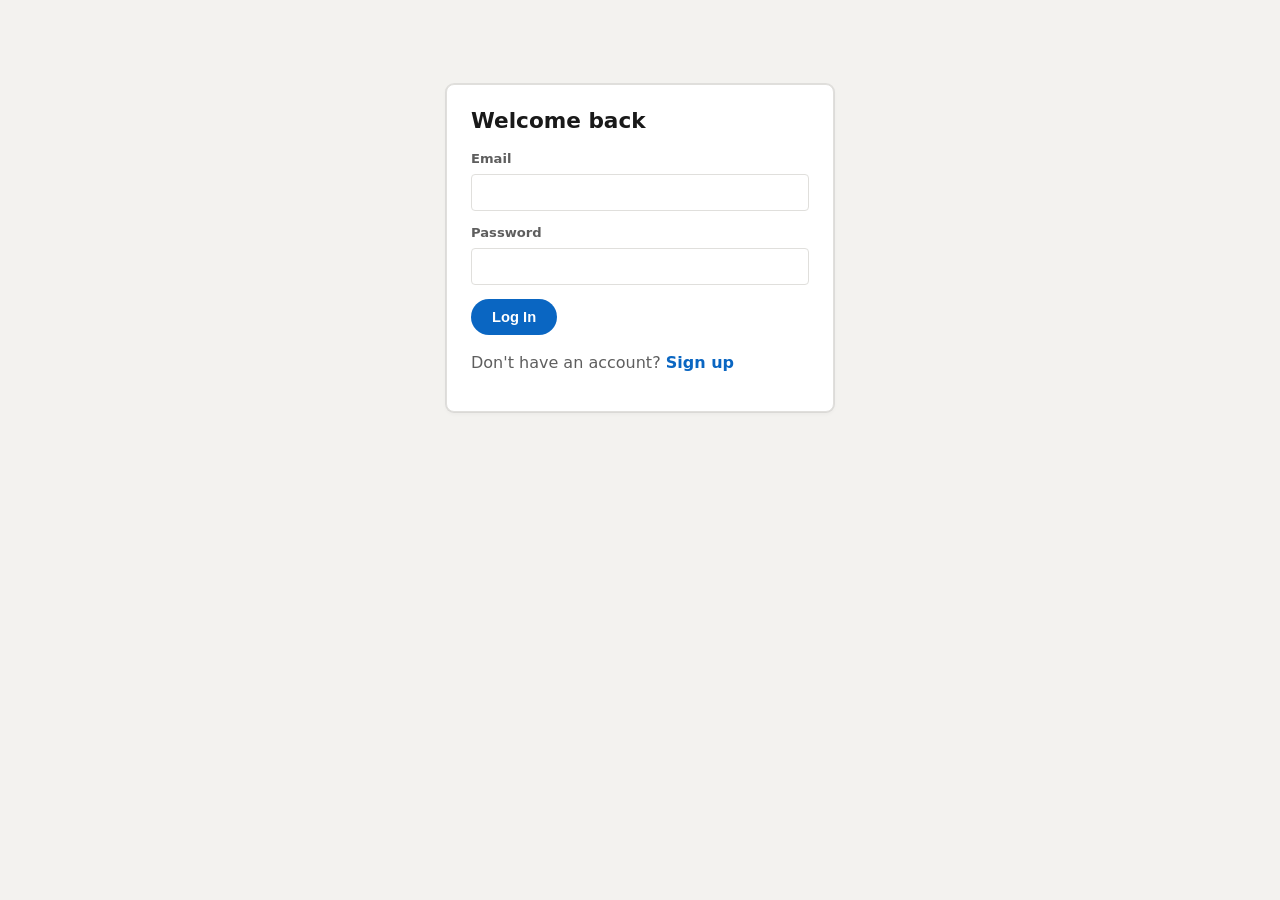
<file: frontend/pages/opportunity-detail.html>
<!DOCTYPE html>
<html lang="en">
<head>
<meta charset="UTF-8" />
<title>Opportunity Details — CareerBridge</title>
<meta name="viewport" content="width=device-width, initial-scale=1" />
<link rel="stylesheet" href="../css/style.css" />
</head>
<body>
  <div class="navbar" id="navbar"></div>
  <div class="container">
    <div id="errorBox" class="error-msg"></div>
    <div id="successBox" class="success-msg"></div>
    <div id="content"><div class="loading-row" role="status"><span class="spinner" aria-hidden="true"></span><span>Loading</span></div></div>
  </div>

  <script src="../js/api.js"></script>
  <script>
    Auth.requireLogin();
    renderNavbar("opportunities.html");
    const user = Auth.getUser();
    const opportunityId = new URLSearchParams(window.location.search).get("id");

    async function loadOpportunity() {
      try {
        const o = await apiRequest(`/api/opportunities/${opportunityId}`);
        const skillsHtml = (o.skills || []).map(s =>
          `<span class="tag ${s.importance === 'required' ? '' : 'text-muted'}">${esc(s.name)}${s.importance === 'preferred' ? ' (preferred)' : ''}</span>`
        ).join("");

        document.getElementById("content").innerHTML = `
          <div class="card">
            <div class="flex-between">
              <h2 class="mt-0">${esc(o.title)}</h2>
              <span class="badge type-${esc(o.type)}">${esc(o.type)}</span>
            </div>
            <p class="text-muted">${esc(o.organization_name)} • ${esc(o.location || 'Location not specified')}</p>
            <p>${esc(o.description)}</p>
            <div style="margin: 12px 0;">${skillsHtml || '<span class="text-muted">No specific skills listed.</span>'}</div>
            ${o.deadline ? `<p class="text-muted">Deadline: ${new Date(o.deadline).toLocaleDateString()}</p>` : ''}
            ${o.min_cgpa ? `<p class="text-muted">Minimum CGPA: ${esc(o.min_cgpa)}</p>` : ''}
            ${o.eligibility_notes ? `<p class="text-muted"><strong>Eligibility notes:</strong> ${esc(o.eligibility_notes)}</p>` : ''}

            ${(user.role === 'student' || user.role === 'professional') ? `
              <button id="applyBtn">Apply</button>
              <button class="secondary" id="saveBtn">Save</button>
            ` : ''}
          </div>

          ${(user.role === 'student' || user.role === 'professional') ? `
            <div class="card" id="aiSection">
              <h3 class="mt-0">AI Compatibility Analysis</h3>
              <div id="aiResult" class="text-muted">
                <button id="analyzeBtn">Run AI Match Analysis</button>
              </div>
            </div>
          ` : ''}
        `;

        const applyBtn = document.getElementById("applyBtn");
        if (applyBtn) applyBtn.addEventListener("click", applyToOpportunity);
        const saveBtn = document.getElementById("saveBtn");
        if (saveBtn) saveBtn.addEventListener("click", saveOpportunity);
        const analyzeBtn = document.getElementById("analyzeBtn");
        if (analyzeBtn) analyzeBtn.addEventListener("click", runAiMatch);

      } catch (err) {
        showError("errorBox", err.message);
      }
    }

    function applyToOpportunity(e) {
      return withBusy(e.currentTarget, "Applying...", async () => {
        try {
          await apiRequest(`/api/opportunities/${opportunityId}/apply`, { method: "POST" });
          showSuccess("successBox", "Application submitted.");
        } catch (err) {
          showError("errorBox", err.message);
        }
      });
    }

    function saveOpportunity(e) {
      return withBusy(e.currentTarget, "Saving...", async () => {
        try {
          await apiRequest(`/api/opportunities/${opportunityId}/save`, { method: "POST" });
          showSuccess("successBox", "Opportunity saved.");
        } catch (err) {
          showError("errorBox", err.message);
        }
      });
    }

    function runAiMatch(e) {
      return withBusy(e.currentTarget, "Analyzing...", async () => {
      const resultEl = document.getElementById("aiResult");
      resultEl.innerHTML = spinnerHtml("Comparing your profile with this opportunity");
      try {
        const analysis = await apiRequest(`/api/ai/opportunity-match/${opportunityId}`, { method: "POST" });
        const matched = (analysis.matched_skills || []).map(s => `<span class="tag matched">✓ ${esc(s)}</span>`).join("");
        const missing = (analysis.missing_skills || []).map(s => `<span class="tag missing">⚠ ${esc(s)}</span>`).join("");
        resultEl.innerHTML = `
          <div class="match-score">${analysis.match_score}%</div>
          <p class="text-muted" style="margin-top:-8px;">Overall Compatibility</p>
          <div class="grid cols-2" style="margin: 12px 0;">
            <div>Skills: <strong>${analysis.skills_score}%</strong></div>
            <div>Education: <strong>${analysis.education_score}%</strong></div>
            <div>Experience: <strong>${analysis.experience_score}%</strong></div>
            <div>Eligibility: <strong>${analysis.eligibility_score}%</strong></div>
          </div>
          <div>${matched}${missing}</div>
          <p style="margin-top:14px;"><strong>Why:</strong> ${esc(analysis.explanation)}</p>
          ${analysis.eligibility_notes ? `<p class="text-muted"><strong>Eligibility:</strong> ${esc(analysis.eligibility_notes)}</p>` : ''}
        `;
      } catch (err) {
        resultEl.innerHTML = `<p class="text-muted">Could not complete the analysis. Try again.</p>`;
        showError("errorBox", err.message);
      }
      });
    }

    loadOpportunity();
  </script>
</body>
</html>
</file>
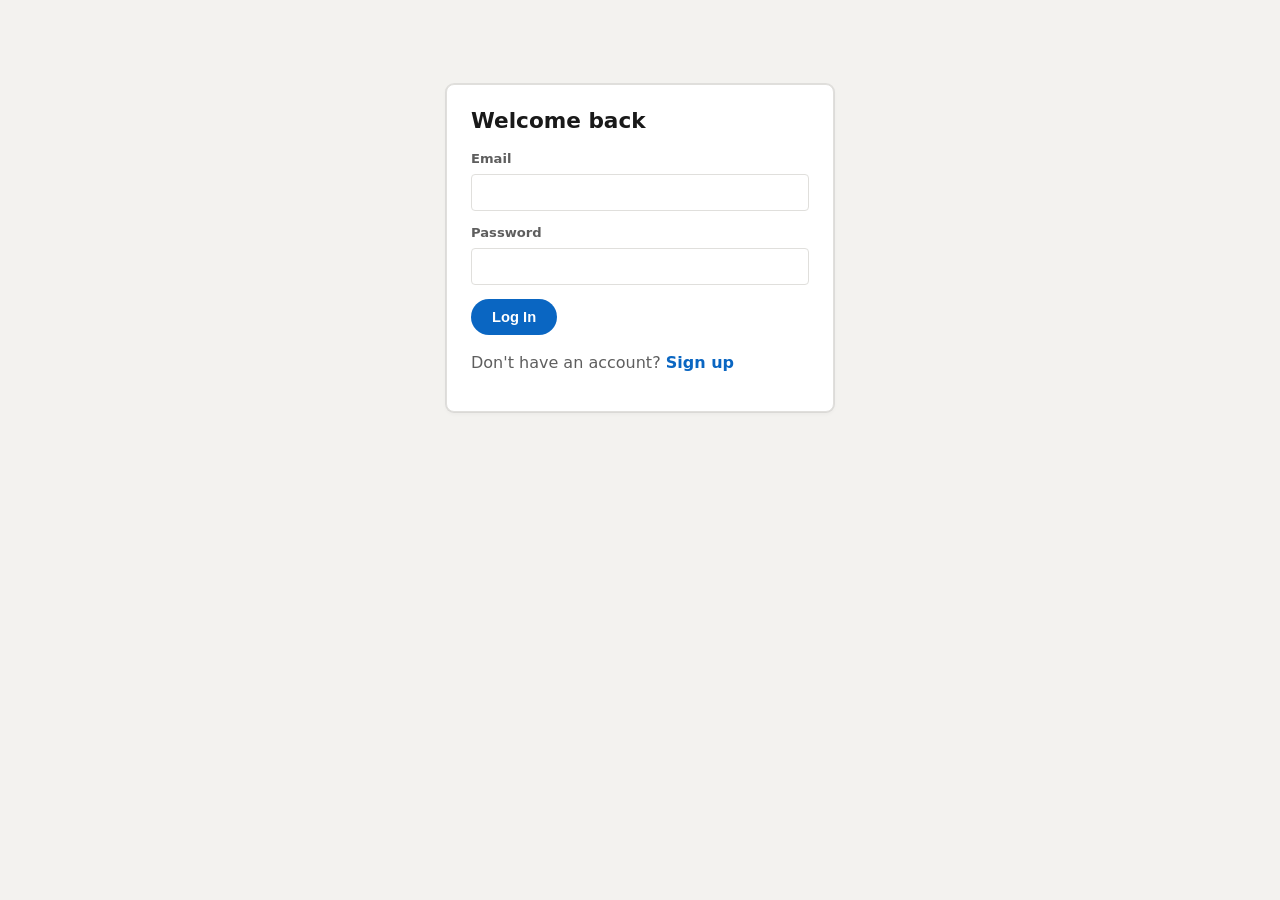
<file: frontend/pages/profile.html>
<!DOCTYPE html>
<html lang="en">
<head>
<meta charset="UTF-8" />
<title>Profile — CareerBridge</title>
<meta name="viewport" content="width=device-width, initial-scale=1" />
<link rel="stylesheet" href="../css/style.css" />
</head>
<body>
  <div class="navbar" id="navbar"></div>
  <div class="container">
    <div id="errorBox" class="error-msg"></div>
    <div id="successBox" class="success-msg"></div>

    <div class="card">
      <div class="flex-between">
        <h2 class="mt-0">Your Profile</h2>
        <div id="completionBadge" class="text-muted"></div>
      </div>
      <div class="completion-bar"><div id="completionFill" style="width:0%"></div></div>
    </div>

    <div class="card">
      <h3 class="mt-0">Basic Info</h3>
      <form id="profileForm">
        <div class="grid cols-2">
          <div><label>Headline</label><input type="text" id="headline" placeholder="e.g. Aspiring Backend Developer" /></div>
          <div><label>Location</label><input type="text" id="location" /></div>
        </div>
        <label>Bio</label><textarea id="bio" rows="3"></textarea>
        <div class="grid cols-2">
          <div><label>University</label><input type="text" id="university" /></div>
          <div><label>Degree</label><input type="text" id="degree" placeholder="e.g. BS Computer Science" /></div>
        </div>
        <div class="grid cols-2">
          <div><label>Graduation Year</label><input type="number" id="graduationYear" /></div>
          <div><label>CGPA (0-4.0)</label><input type="number" step="0.01" min="0" max="4" id="cgpa" /></div>
        </div>
        <label>Career Goals</label><textarea id="careerGoals" rows="2"></textarea>
        <div class="grid cols-2">
          <div><label>GitHub URL</label><input type="text" id="githubUrl" /></div>
          <div><label>Portfolio URL</label><input type="text" id="portfolioUrl" /></div>
        </div>
        <button type="submit">Save Profile</button>
      </form>
    </div>

    <div class="card">
      <h3 class="mt-0">Skills</h3>
      <div id="skillsList"></div>
      <form id="skillForm" class="flex" style="margin-top:10px;">
        <input type="text" id="newSkill" placeholder="e.g. Python" style="flex:1;" />
        <button type="submit" style="margin-top:0;">Add</button>
      </form>
    </div>

    <div class="card">
      <h3 class="mt-0">Experience</h3>
      <div id="experienceList"></div>
      <form id="experienceForm">
        <div class="grid cols-2">
          <div><label>Company</label><input type="text" id="expCompany" required /></div>
          <div><label>Title</label><input type="text" id="expTitle" required /></div>
        </div>
        <div class="grid cols-2">
          <div><label>Start Date</label><input type="date" id="expStart" /></div>
          <div><label>End Date (blank if current)</label><input type="date" id="expEnd" /></div>
        </div>
        <label>Description</label><textarea id="expDescription" rows="2"></textarea>
        <button type="submit">Add Experience</button>
      </form>
    </div>

    <div class="card">
      <h3 class="mt-0">Projects</h3>
      <div id="projectsList"></div>
      <form id="projectForm">
        <label>Title</label><input type="text" id="projTitle" required />
        <label>Description</label><textarea id="projDescription" rows="2"></textarea>
        <label>URL</label><input type="text" id="projUrl" />
        <button type="submit">Add Project</button>
      </form>
    </div>
  </div>

  <script src="../js/api.js"></script>
  <script>
    Auth.requireLogin();
    renderNavbar("profile.html");

    async function loadProfile() {
      hideError("errorBox");
      try {
        const profile = await apiRequest("/api/profile");
        document.getElementById("completionBadge").textContent = `Profile Completion: ${profile.profile_completion}%`;
        document.getElementById("completionFill").style.width = `${profile.profile_completion}%`;

        document.getElementById("headline").value = profile.headline || "";
        document.getElementById("location").value = profile.location || "";
        document.getElementById("bio").value = profile.bio || "";
        document.getElementById("university").value = profile.university || "";
        document.getElementById("degree").value = profile.degree || "";
        document.getElementById("graduationYear").value = profile.graduation_year || "";
        document.getElementById("cgpa").value = profile.cgpa || "";
        document.getElementById("careerGoals").value = profile.career_goals || "";
        document.getElementById("githubUrl").value = profile.github_url || "";
        document.getElementById("portfolioUrl").value = profile.portfolio_url || "";

        document.getElementById("skillsList").innerHTML = profile.skills.length
          ? profile.skills.map(s => `<span class="tag">${esc(s.name)} <a href="#" data-skill-id="${esc(s.id)}" class="removeSkill" style="color:var(--danger);">&times;</a></span>`).join("")
          : `<p class="text-muted">No skills added yet.</p>`;
        document.querySelectorAll(".removeSkill").forEach(el =>
          el.addEventListener("click", async (e) => {
            e.preventDefault();
            await apiRequest(`/api/profile/skills/${e.currentTarget.dataset.skillId}`, { method: "DELETE" });
            loadProfile();
          })
        );

        document.getElementById("experienceList").innerHTML = profile.experience.length
          ? profile.experience.map(x => `
              <div style="padding:8px 0; border-bottom:1px solid var(--border);">
                <strong>${esc(x.title)}</strong> at ${esc(x.company)}
                <div class="text-muted" style="font-size:0.85rem;">
                  ${esc(x.start_date || '?')} — ${esc(x.end_date || 'Present')}
                </div>
              </div>`).join("")
          : `<p class="text-muted">No experience added yet.</p>`;

        document.getElementById("projectsList").innerHTML = profile.projects.length
          ? profile.projects.map(p => `
              <div style="padding:8px 0; border-bottom:1px solid var(--border);">
                <strong>${esc(p.title)}</strong>
                ${p.url ? ` — <a href="${esc(safeUrl(p.url))}" target="_blank" rel="noopener noreferrer">link</a>` : ''}
                <div class="text-muted" style="font-size:0.85rem;">${esc(p.description || '')}</div>
              </div>`).join("")
          : `<p class="text-muted">No projects added yet.</p>`;

      } catch (err) {
        showError("errorBox", err.message);
      }
    }

    document.getElementById("profileForm").addEventListener("submit", (e) => { e.preventDefault(); return withBusy(e.submitter || e.target.querySelector("button[type=submit]"), "Saving...", async () => {
      try {
        await apiRequest("/api/profile", {
          method: "PUT",
          body: {
            headline: document.getElementById("headline").value || null,
            location: document.getElementById("location").value || null,
            bio: document.getElementById("bio").value || null,
            university: document.getElementById("university").value || null,
            degree: document.getElementById("degree").value || null,
            graduation_year: document.getElementById("graduationYear").value ? parseInt(document.getElementById("graduationYear").value) : null,
            cgpa: document.getElementById("cgpa").value ? parseFloat(document.getElementById("cgpa").value) : null,
            career_goals: document.getElementById("careerGoals").value || null,
            github_url: document.getElementById("githubUrl").value || null,
            portfolio_url: document.getElementById("portfolioUrl").value || null,
          },
        });
        showSuccess("successBox", "Profile saved.");
        loadProfile();
      } catch (err) {
        showError("errorBox", err.message);
      }
    }); });

    document.getElementById("skillForm").addEventListener("submit", async (e) => {
      e.preventDefault();
      const input = document.getElementById("newSkill");
      if (!input.value.trim()) return;
      try {
        await apiRequest("/api/profile/skills", { method: "POST", body: { name: input.value.trim() } });
        input.value = "";
        loadProfile();
      } catch (err) {
        showError("errorBox", err.message);
      }
    });

    document.getElementById("experienceForm").addEventListener("submit", (e) => { e.preventDefault(); return withBusy(e.submitter || e.target.querySelector("button[type=submit]"), "Adding...", async () => {
      try {
        await apiRequest("/api/profile/experience", {
          method: "POST",
          body: {
            company: document.getElementById("expCompany").value,
            title: document.getElementById("expTitle").value,
            start_date: document.getElementById("expStart").value || null,
            end_date: document.getElementById("expEnd").value || null,
            is_current: !document.getElementById("expEnd").value,
            description: document.getElementById("expDescription").value || null,
          },
        });
        document.getElementById("experienceForm").reset();
        showSuccess("successBox", "Experience added.");
        loadProfile();
      } catch (err) {
        showError("errorBox", err.message);
      }
    }); });

    document.getElementById("projectForm").addEventListener("submit", (e) => { e.preventDefault(); return withBusy(e.submitter || e.target.querySelector("button[type=submit]"), "Adding...", async () => {
      try {
        await apiRequest("/api/profile/projects", {
          method: "POST",
          body: {
            title: document.getElementById("projTitle").value,
            description: document.getElementById("projDescription").value || null,
            url: document.getElementById("projUrl").value || null,
          },
        });
        document.getElementById("projectForm").reset();
        showSuccess("successBox", "Project added.");
        loadProfile();
      } catch (err) {
        showError("errorBox", err.message);
      }
    }); });

    loadProfile();
  </script>
</body>
</html>
</file>
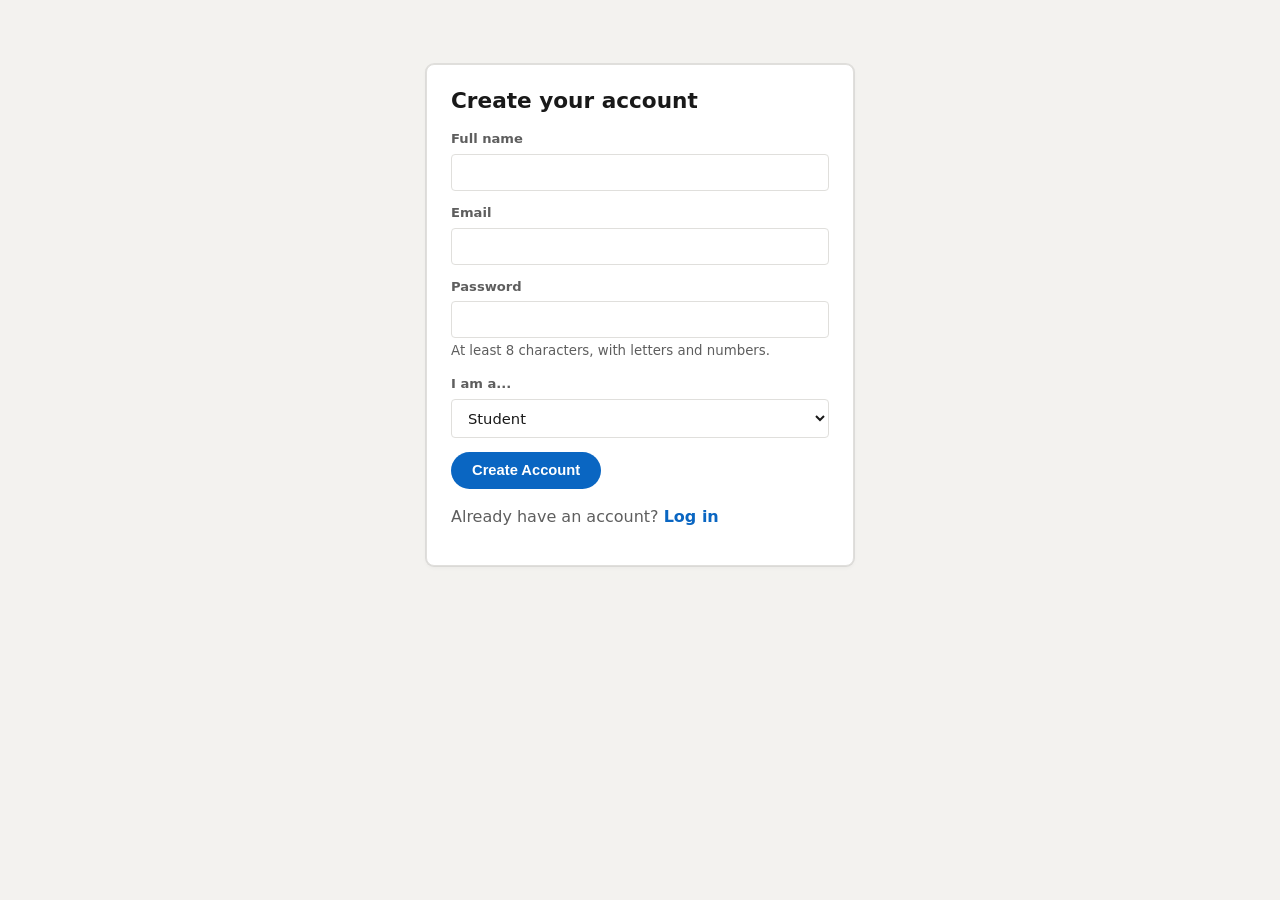
<file: frontend/pages/signup.html>
<!DOCTYPE html>
<html lang="en">
<head>
<meta charset="UTF-8" />
<title>Sign Up — CareerBridge</title>
<meta name="viewport" content="width=device-width, initial-scale=1" />
<link rel="stylesheet" href="../css/style.css" />
</head>
<body>
  <div class="container" style="max-width: 460px; margin-top: 40px;">
    <div class="card">
      <h2 class="mt-0">Create your account</h2>
      <div id="errorBox" class="error-msg"></div>
      <form id="signupForm">
        <label for="name">Full name</label>
        <input type="text" id="name" required />

        <label for="email">Email</label>
        <input type="email" id="email" required />

        <label for="password">Password</label>
        <input type="password" id="password" required minlength="8" />
        <small class="text-muted">At least 8 characters, with letters and numbers.</small>

        <label for="role">I am a...</label>
        <select id="role">
          <option value="student">Student</option>
          <option value="professional">Job Seeker / Professional</option>
          <option value="organization">Organization</option>
        </select>

        <button type="submit" id="submitBtn">Create Account</button>
      </form>
      <p class="text-muted" style="margin-top:16px;">
        Already have an account? <a href="login.html">Log in</a>
      </p>
    </div>
  </div>

  <script src="../js/api.js"></script>
  <script>
    document.getElementById("signupForm").addEventListener("submit", async (e) => {
      e.preventDefault();
      hideError("errorBox");
      const submitBtn = document.getElementById("submitBtn");
      submitBtn.disabled = true;
      submitBtn.textContent = "Creating account...";

      try {
        const data = await apiRequest("/api/auth/register", {
          method: "POST",
          auth: false,
          body: {
            name: document.getElementById("name").value.trim(),
            email: document.getElementById("email").value.trim(),
            password: document.getElementById("password").value,
            role: document.getElementById("role").value,
          },
        });
        Auth.setSession(data.access_token, data.user);
        window.location.href = "home.html";
      } catch (err) {
        showError("errorBox", err.message);
      } finally {
        submitBtn.disabled = false;
        submitBtn.textContent = "Create Account";
      }
    });
  </script>
</body>
</html>
</file>
<file: frontend/css/style.css>
:root {
  --bg: #f3f2ef;
  --surface: #ffffff;
  --surface-2: #f8fafd;
  --border: #e0dfdc;
  --border-subtle: #ebeae8;
  --text: #191919;
  --text-muted: #5e5e5e;
  --accent: #0a66c2;
  --accent-hover: #004182;
  --accent-light: #ebf4fd;
  --accent-2: #057642;
  --danger: #cc1016;
  --danger-light: #fce8e6;
  --warn: #b24020;
  --warn-light: #fef3d6;
  --radius: 8px;
  --radius-pill: 24px;
  --shadow: 0 0 0 1px rgba(0, 0, 0, 0.08), 0 2px 4px rgba(0, 0, 0, 0.04);
  --shadow-hover: 0 0 0 1px rgba(0, 0, 0, 0.12), 0 4px 12px rgba(0, 0, 0, 0.08);
  --font: -apple-system, system-ui, BlinkMacSystemFont, 'Segoe UI', Roboto, Helvetica, Arial, sans-serif;
}

* {
  box-sizing: border-box;
}

body {
  margin: 0;
  font-family: var(--font);
  background-color: var(--bg);
  color: var(--text);
  line-height: 1.5;
  -webkit-font-smoothing: antialiased;
}

a {
  color: var(--accent);
  text-decoration: none;
  font-weight: 600;
}
a:hover {
  text-decoration: underline;
  color: var(--accent-hover);
}

/* --- LinkedIn-Style Navbar --- */
.navbar {
  display: flex;
  align-items: center;
  justify-content: space-between;
  padding: 0 24px;
  height: 56px;
  background: var(--surface);
  border-bottom: 1px solid var(--border);
  position: sticky;
  top: 0;
  z-index: 100;
  box-shadow: 0 1px 3px rgba(0, 0, 0, 0.05);
}

.navbar .brand {
  font-weight: 800;
  font-size: 1.15rem;
  letter-spacing: -0.3px;
  color: var(--accent);
  display: flex;
  align-items: center;
  gap: 8px;
}

.navbar .brand::before {
  content: "CB";
  display: inline-flex;
  align-items: center;
  justify-content: center;
  width: 32px;
  height: 32px;
  background: var(--accent);
  color: #ffffff;
  border-radius: 4px;
  font-size: 0.95rem;
  font-weight: 800;
  letter-spacing: -0.5px;
}

.navbar nav {
  display: flex;
  align-items: center;
  height: 100%;
}

.navbar nav a {
  display: flex;
  flex-direction: column;
  align-items: center;
  justify-content: center;
  height: 56px;
  padding: 0 14px;
  color: var(--text-muted);
  font-size: 0.8rem;
  font-weight: 500;
  text-decoration: none;
  border-bottom: 2px solid transparent;
  transition: color 0.15s ease, border-color 0.15s ease;
}

.navbar nav a svg {
  width: 18px;
  height: 18px;
  margin-bottom: 2px;
  fill: currentColor;
}

.navbar nav a:hover {
  color: var(--text);
  text-decoration: none;
}

.navbar nav a.active {
  color: var(--text);
  border-bottom: 2px solid var(--text);
  font-weight: 600;
}

#logoutLink {
  margin-left: 12px;
  padding: 6px 14px;
  border-radius: var(--radius-pill);
  border: 1px solid var(--border);
  color: var(--text-muted);
  font-size: 0.8rem;
  height: auto;
}

#logoutLink:hover {
  background: var(--border-subtle);
  color: var(--text);
  border-color: var(--text-muted);
}

/* --- Container & Cards --- */
.container {
  max-width: 980px;
  margin: 0 auto;
  padding: 24px 16px 60px;
}

.card {
  background: var(--surface);
  border: 1px solid var(--border);
  border-radius: var(--radius);
  padding: 20px 24px;
  margin-bottom: 16px;
  box-shadow: var(--shadow);
  transition: box-shadow 0.2s ease;
}

.card:hover {
  box-shadow: var(--shadow-hover);
}

.card h2 {
  font-size: 1.35rem;
  font-weight: 700;
  color: var(--text);
  margin-bottom: 8px;
}

.card h3 {
  font-size: 1.1rem;
  font-weight: 600;
  color: var(--text);
  margin-bottom: 12px;
}

.grid {
  display: grid;
  gap: 16px;
}
.grid.cols-2 {
  grid-template-columns: 1fr 1fr;
}

@media (max-width: 768px) {
  .grid.cols-2 {
    grid-template-columns: 1fr;
  }
  .navbar {
    padding: 0 12px;
  }
  .navbar nav a {
    padding: 0 8px;
    font-size: 0.72rem;
  }
  .container {
    padding: 16px 10px;
  }
}

/* --- Form Elements --- */
label {
  display: block;
  font-size: 0.82rem;
  font-weight: 600;
  color: var(--text-muted);
  margin: 12px 0 5px;
}

input,
textarea,
select {
  width: 100%;
  padding: 9px 12px;
  border-radius: 4px;
  border: 1px solid var(--border);
  background: #ffffff;
  color: var(--text);
  font-family: inherit;
  font-size: 0.92rem;
  transition: border-color 0.2s, box-shadow 0.2s;
}

input:focus,
textarea:focus,
select:focus {
  outline: none;
  border-color: var(--accent);
  box-shadow: 0 0 0 1px var(--accent);
}

/* --- LinkedIn Pill Buttons --- */
button,
.btn {
  display: inline-flex;
  align-items: center;
  justify-content: center;
  cursor: pointer;
  background: var(--accent);
  color: #ffffff;
  border: 1px solid transparent;
  padding: 8px 20px;
  border-radius: var(--radius-pill);
  font-size: 0.92rem;
  font-weight: 600;
  line-height: 1.25;
  margin-top: 14px;
  transition: background-color 0.15s ease, border-color 0.15s ease, color 0.15s ease;
}

button:hover,
.btn:hover {
  background: var(--accent-hover);
  text-decoration: none;
}

button.secondary {
  background: transparent;
  border: 1px solid var(--accent);
  color: var(--accent);
}

button.secondary:hover {
  background: var(--accent-light);
  color: var(--accent-hover);
}

button.danger {
  background: transparent;
  border: 1px solid var(--danger);
  color: var(--danger);
}

button.danger:hover {
  background: var(--danger-light);
}

button:disabled {
  opacity: 0.45;
  cursor: not-allowed;
}

/* --- Tags & Badges --- */
.tag {
  display: inline-block;
  background: var(--surface-2);
  border: 1px solid var(--border);
  border-radius: var(--radius-pill);
  padding: 4px 12px;
  font-size: 0.8rem;
  font-weight: 500;
  color: var(--text);
  margin: 3px 4px 3px 0;
}

.tag.matched {
  background: #e6f4ea;
  border-color: #b7e1cd;
  color: var(--accent-2);
  font-weight: 600;
}

.tag.missing {
  background: var(--warn-light);
  border-color: #fad29f;
  color: var(--warn);
  font-weight: 600;
}

.badge {
  display: inline-block;
  padding: 3px 10px;
  border-radius: var(--radius-pill);
  font-size: 0.75rem;
  font-weight: 600;
  text-transform: capitalize;
}

.badge.type-job {
  background: var(--accent-light);
  color: var(--accent);
  border: 1px solid rgba(10, 102, 194, 0.2);
}

.badge.type-internship {
  background: #e6f4ea;
  color: var(--accent-2);
  border: 1px solid rgba(5, 118, 66, 0.2);
}

.badge.type-scholarship {
  background: var(--warn-light);
  color: var(--warn);
  border: 1px solid rgba(178, 64, 32, 0.2);
}

/* --- Match Metric & Progress --- */
.match-score {
  font-size: 2.2rem;
  font-weight: 800;
  color: var(--accent);
  letter-spacing: -1px;
}

.completion-bar {
  height: 8px;
  border-radius: 4px;
  background: var(--border-subtle);
  overflow: hidden;
  margin: 10px 0;
}

.completion-bar > div {
  height: 100%;
  background: var(--accent);
  border-radius: 4px;
}

/* --- Status Messages --- */
.error-msg {
  background: var(--danger-light);
  border: 1px solid #f2b8b5;
  color: var(--danger);
  padding: 10px 14px;
  border-radius: 6px;
  margin: 12px 0;
  font-size: 0.88rem;
  font-weight: 500;
  display: none;
}
.error-msg.show {
  display: block;
}

.success-msg {
  background: #e6f4ea;
  border: 1px solid #b7e1cd;
  color: var(--accent-2);
  padding: 10px 14px;
  border-radius: 6px;
  margin: 12px 0;
  font-size: 0.88rem;
  font-weight: 500;
  display: none;
}
.success-msg.show {
  display: block;
}

/* --- Feed Action Bar Simulation --- */
.likeBtn {
  display: inline-flex;
  align-items: center;
  gap: 4px;
  padding: 6px 12px;
  border-radius: 4px;
  color: var(--text-muted);
  font-weight: 600;
}
.likeBtn:hover {
  background: var(--border-subtle);
  color: var(--accent);
  text-decoration: none;
}

.text-muted {
  color: var(--text-muted);
}
.flex {
  display: flex;
  align-items: center;
  gap: 10px;
}
.flex-between {
  display: flex;
  align-items: center;
  justify-content: space-between;
}
.mt-0 {
  margin-top: 0;
}

/* --- Toasts: bottom of the screen, visible wherever you are scrolled --- */
#toastContainer {
  position: fixed;
  left: 50%;
  bottom: 24px;
  transform: translateX(-50%);
  z-index: 1000;
  display: flex;
  flex-direction: column;
  gap: 8px;
  align-items: center;
  width: min(92vw, 420px);
  pointer-events: none;
}

.toast {
  pointer-events: auto;
  display: flex;
  align-items: center;
  justify-content: space-between;
  gap: 12px;
  width: 100%;
  padding: 11px 14px;
  border-radius: var(--radius);
  background: var(--text);
  color: #ffffff;
  font-size: 0.9rem;
  font-weight: 500;
  box-shadow: var(--shadow-hover);
  animation: toast-in 0.18s ease-out;
}

.toast-success { background: var(--accent-2); }
.toast-error   { background: var(--danger); }
.toast-info    { background: var(--text); }

.toast .toast-close {
  margin: 0;
  padding: 0 4px;
  background: transparent;
  border: none;
  color: inherit;
  font-size: 1.2rem;
  line-height: 1;
  opacity: 0.8;
  cursor: pointer;
}
.toast .toast-close:hover { background: transparent; opacity: 1; }

@keyframes toast-in {
  from { opacity: 0; transform: translateY(8px); }
  to   { opacity: 1; transform: translateY(0); }
}

/* --- Loading spinner --- */
.spinner {
  display: inline-block;
  width: 18px;
  height: 18px;
  border: 2px solid var(--border);
  border-top-color: var(--accent);
  border-radius: 50%;
  animation: spin 0.7s linear infinite;
  flex: none;
}
.spinner-sm {
  width: 14px;
  height: 14px;
  border-color: rgba(255, 255, 255, 0.45);
  border-top-color: #ffffff;
}
button.secondary .spinner-sm,
button.danger .spinner-sm {
  border-color: var(--border);
  border-top-color: var(--accent);
}

.loading-row {
  display: flex;
  align-items: center;
  gap: 10px;
  padding: 10px 0;
  color: var(--text-muted);
}

button.is-busy { gap: 8px; }

@keyframes spin { to { transform: rotate(360deg); } }

@media (prefers-reduced-motion: reduce) {
  .spinner { animation-duration: 1.6s; }
  .toast { animation: none; }
}
</file>
